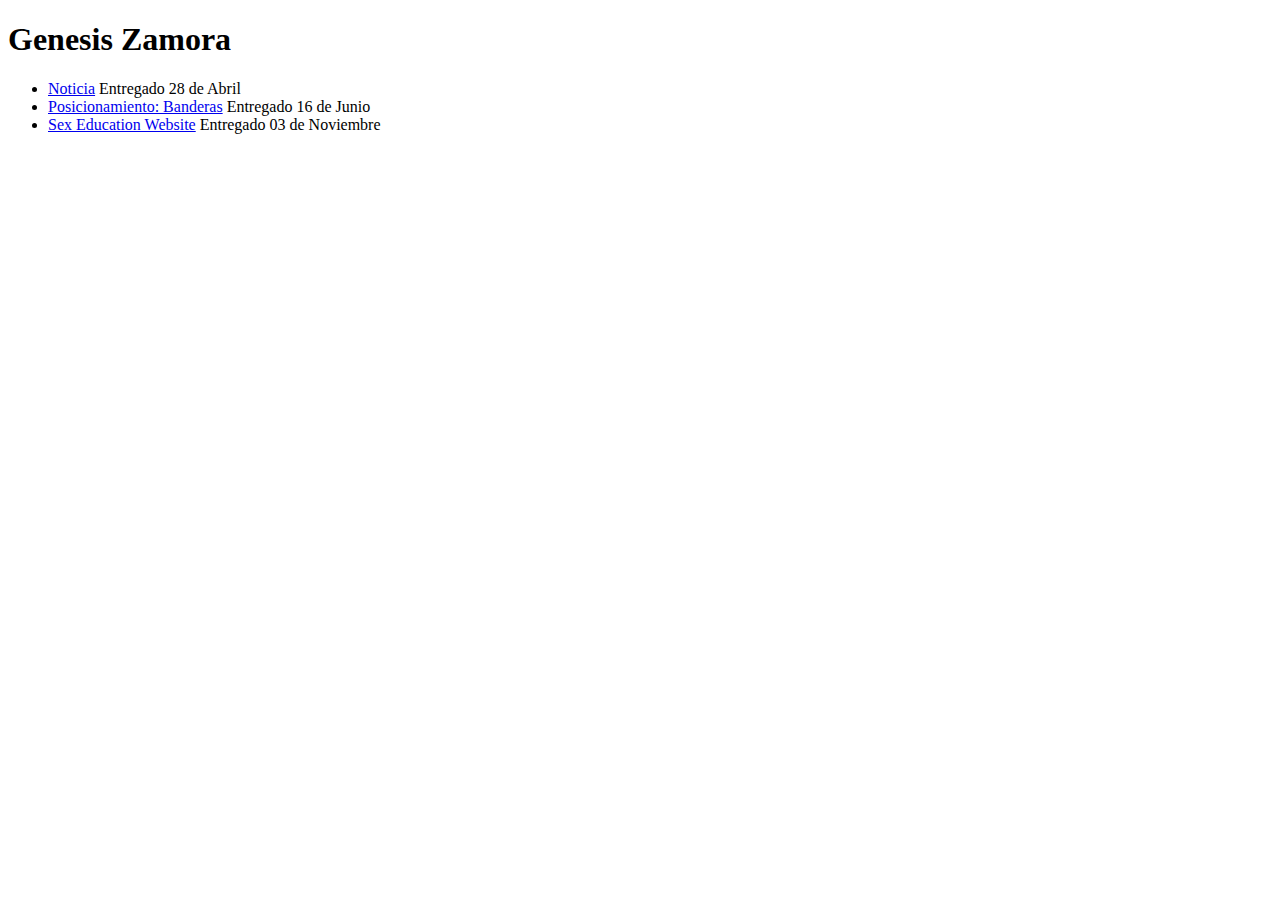
<file: index.html>
<!DOCTYPE html>
<html lang="en">
<head>
    <meta charset="UTF-8">
    <meta http-equiv="X-UA-Compatible" content="IE=edge">
    <meta name="viewport" content="width=device-width, initial-scale=1.0">
    <title>Portafolio: Genesis Zamora</title>
</head>
<body>
    <h1>Genesis Zamora</h1>
    <ul>
        <li><a href="primer_sitio/index.html">Noticia</a> Entregado 28 de Abril</li>
        <li><a href="posicionamiento_banderas/index.html">Posicionamiento: Banderas</a> Entregado 16 de Junio</li>
        <li><a href="web_sexeducation/index.html">Sex Education Website</a> Entregado 03 de Noviembre</li>
    </ul>
</body>
</html>
</file>
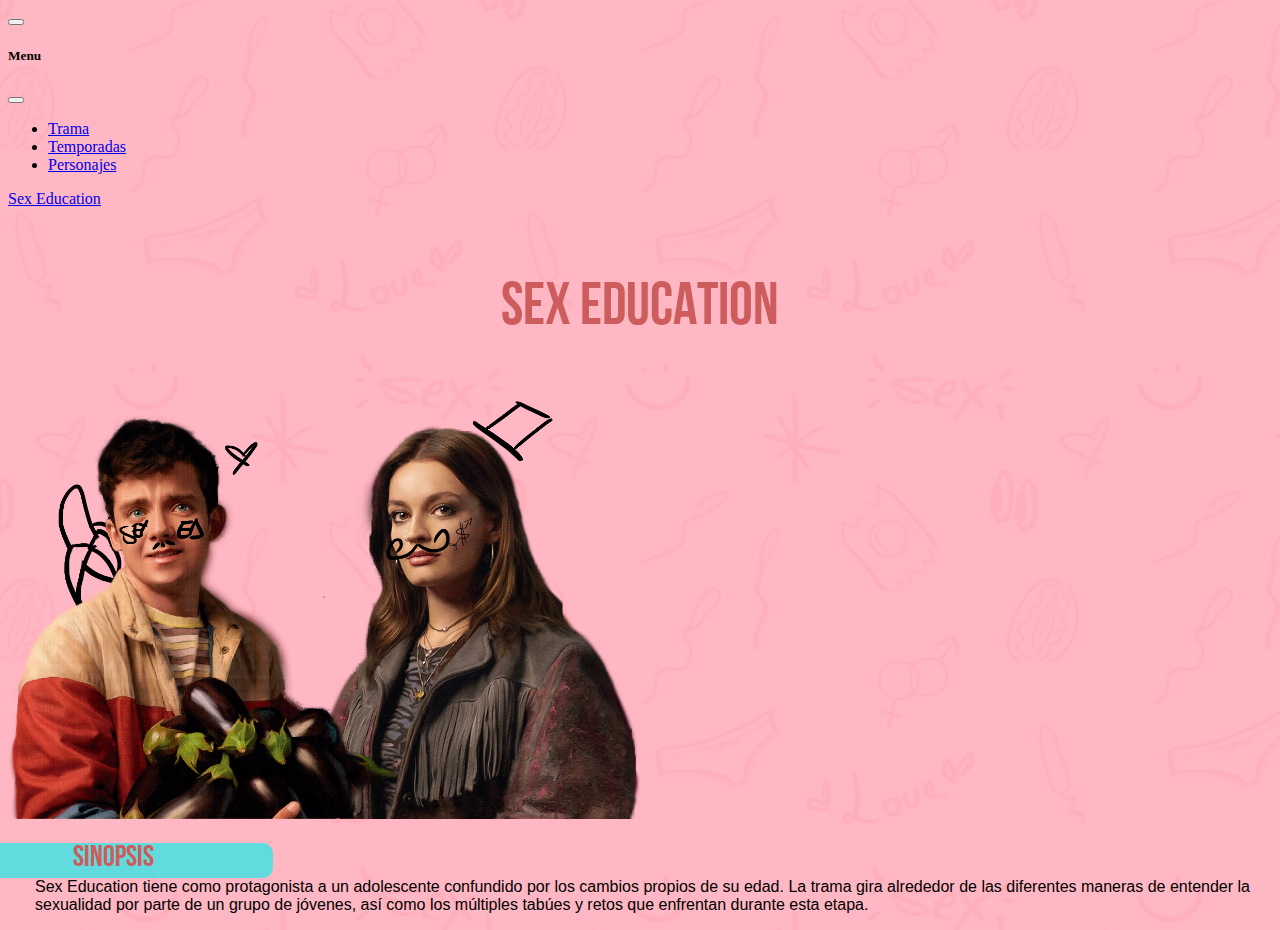
<file: web_sexeducation/index.html>
<!DOCTYPE html>
<html lang="en">

<head>
    <!-- Required meta tags -->
    <meta charset="utf-8">
    <meta name="viewport" content="width=device-width, initial-scale=1">

    <!-- Bootstrap CSS -->

    <link href="https://cdn.jsdelivr.net/npm/bootstrap@5.1.3/dist/css/bootstrap.min.css" rel="stylesheet"
        integrity="sha384-1BmE4kWBq78iYhFldvKuhfTAU6auU8tT94WrHftjDbrCEXSU1oBoqyl2QvZ6jIW3" crossorigin="anonymous">
    <script src="https://cdn.jsdelivr.net/npm/@popperjs/core@2.10.2/dist/umd/popper.min.js"
        integrity="sha384-7+zCNj/IqJ95wo16oMtfsKbZ9ccEh31eOz1HGyDuCQ6wgnyJNSYdrPa03rtR1zdB" crossorigin="anonymous">
    </script>
    <script src="https://cdn.jsdelivr.net/npm/bootstrap@5.1.3/dist/js/bootstrap.min.js"
        integrity="sha384-QJHtvGhmr9XOIpI6YVutG+2QOK9T+ZnN4kzFN1RtK3zEFEIsxhlmWl5/YESvpZ13" crossorigin="anonymous">
    </script>
    <link rel="stylesheet" href="assets/css/estilos.css">
    <title>Home</title>
</head>

<body>
    <nav class="navbar navbar-light bg-light fixed-top">
        <div class="container-fluid">
            <button class="navbar-togler" type="button" data-bs-toggle="offcanvas" data-bs-target="#offcanvasNavbar"
                aria-controls="offcanvasNavbar">
                <span class="navbar-toggler-icon"></span>
            </button>
            <div class="offcanvas offcanvas-start" tabindex="1" id="offcanvasNavbar"
                aria-labelledby="offcanvasNavbarLabel">
                <div class="offcanvas-header">
                    <h5 class="offcanvas-title" id="offcanvasNavbarLabel">Menu</h5>
                    <button type="buton" class="btn-close text-reset" data-bs-dismiss="offcanvas"
                        aria-label="Close"></button>
                </div>
                <div class="offcanvas-body">
                    <ul class="navbar-nav justify-content-start flex-grow-1 pe-3">
                        <li class="nav-item">
                            <a class="nav-link active" aria-current="page" href="trama.html">Trama</a>
                        </li>
                        <li>
                            <a class="nav-link" href="temporadas.html">Temporadas</a>
                        </li>
                        <li>
                            <a class="nav-link" href="personajes.html">Personajes</a>
                        </li>
                    </ul>
                </div>
            </div>
            <a class="navbar-brand" href="index.html">Sex Education</a>
        </div>
    </nav>
    <div class="container-fluid mt-5">

        <div class="col-12 mt-5 mt-md-5">
            <h1>SEX EDUCATION</h1>
        </div>
        <div class="row">
                <div class="col-12 ">
                    <img src="assets/img/galeria_general/portada.png" class="img-fluid"
                        alt="Cast de Sex Education en el baño de la escuela">
                </div>
            </div>
        </div>

        <div class="row">
            <div class="col-12 col-md-12 sinopsis_titulo">
                <h2 class="sinopsis">Sinopsis</h2>
            </div>
            <div class="col-11 col-md-11 sinopsis_contenido p-1 pe-md-3">
                <p>Sex Education tiene como protagonista a un adolescente confundido por los cambios propios de su
                    edad. La trama gira alrededor de las diferentes maneras de entender la sexualidad por parte de un
                    grupo de jóvenes, así como los múltiples tabúes y retos que enfrentan durante esta etapa.
                </p>
            </div>
        </div>
    </div>

</body>

</html>
</file>
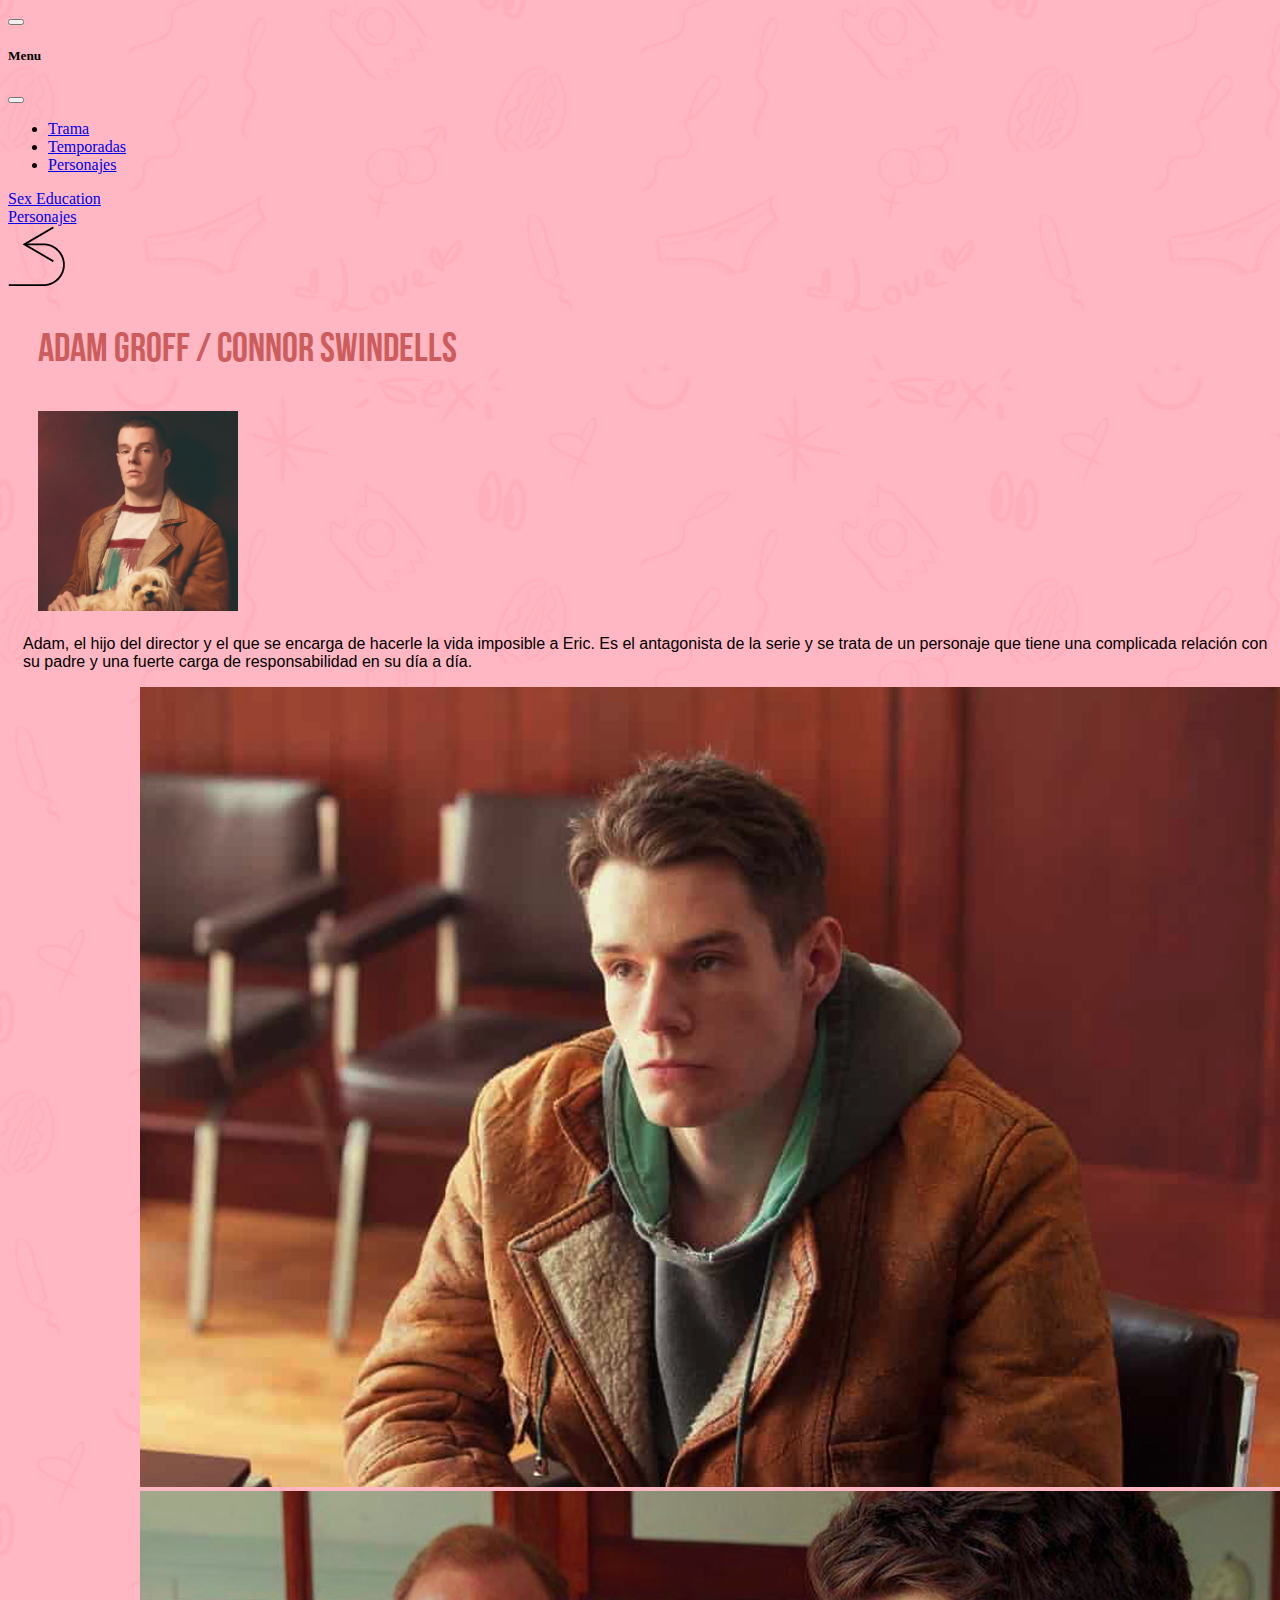
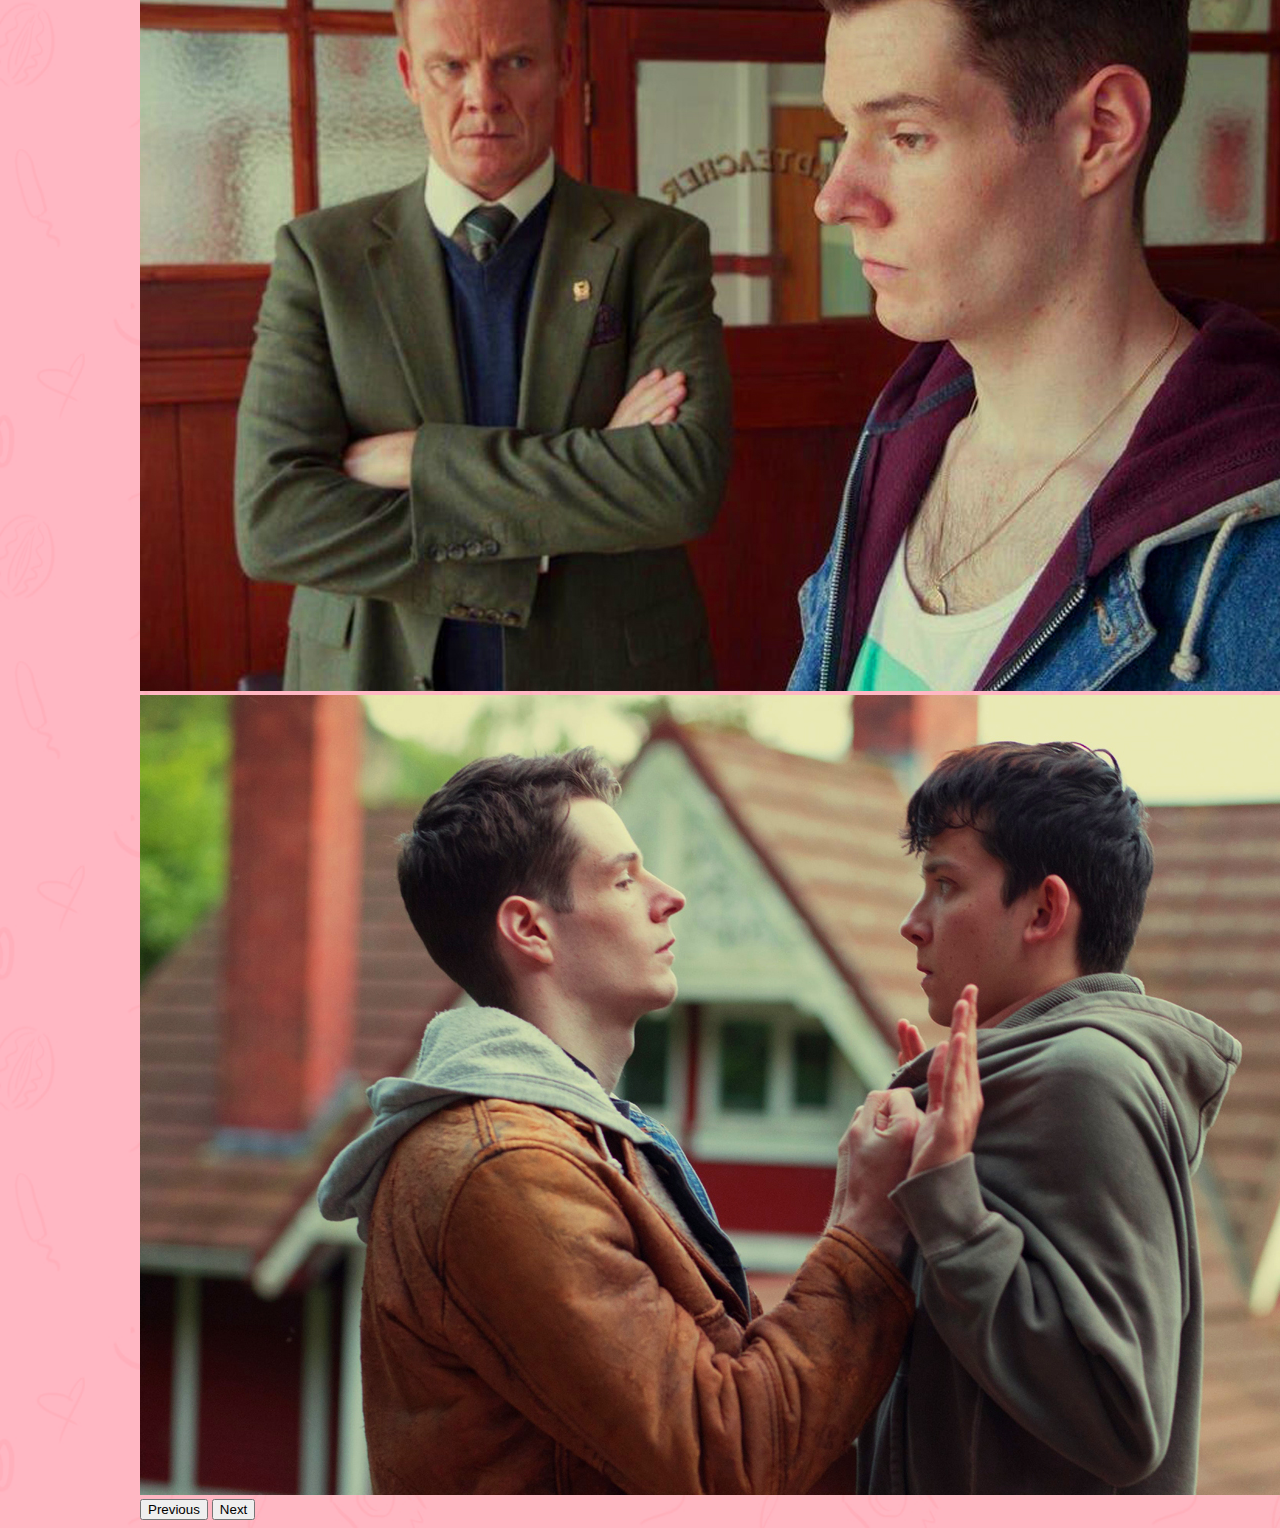
<file: web_sexeducation/ficha_adam.html>
<!DOCTYPE html>
<html lang="en">

<head>
    <!-- Required meta tags -->
    <meta charset="utf-8">
    <meta name="viewport" content="width=device-width, initial-scale=1">

    <!-- Bootstrap CSS -->

    <link href="https://cdn.jsdelivr.net/npm/bootstrap@5.1.3/dist/css/bootstrap.min.css" rel="stylesheet"
        integrity="sha384-1BmE4kWBq78iYhFldvKuhfTAU6auU8tT94WrHftjDbrCEXSU1oBoqyl2QvZ6jIW3" crossorigin="anonymous">
    <script src="https://cdn.jsdelivr.net/npm/@popperjs/core@2.10.2/dist/umd/popper.min.js"
        integrity="sha384-7+zCNj/IqJ95wo16oMtfsKbZ9ccEh31eOz1HGyDuCQ6wgnyJNSYdrPa03rtR1zdB" crossorigin="anonymous">
    </script>
    <script src="https://cdn.jsdelivr.net/npm/bootstrap@5.1.3/dist/js/bootstrap.min.js"
        integrity="sha384-QJHtvGhmr9XOIpI6YVutG+2QOK9T+ZnN4kzFN1RtK3zEFEIsxhlmWl5/YESvpZ13" crossorigin="anonymous">
    </script>
    <link rel="stylesheet" href="assets/css/estilos.css">
    <title>Ficha Adam</title>
</head>

<body>

    <nav class="navbar navbar-light bg-light fixed-top">
        <div class="container-fluid">
            <button class="navbar-togler" type="button" data-bs-toggle="offcanvas" data-bs-target="#offcanvasNavbar"
                aria-controls="offcanvasNavbar">
                <span class="navbar-toggler-icon"></span>
            </button>
            <div class="offcanvas offcanvas-start" tabindex="1" id="offcanvasNavbar"
                aria-labelledby="offcanvasNavbarLabel">
                <div class="offcanvas-header">
                    <h5 class="offcanvas-title" id="offcanvasNavbarLabel">Menu</h5>
                    <button type="buton" class="btn-close text-reset" data-bs-dismiss="offcanvas"
                        aria-label="Close"></button>
                </div>
                <div class="offcanvas-body">
                    <ul class="navbar-nav justify-content-start flex-grow-1 pe-3">
                        <li class="nav-item">
                            <a class="nav-link active" aria-current="page" href="trama.html">Trama</a>
                        </li>
                        <li>
                            <a class="nav-link" href="temporadas.html">Temporadas</a>
                        </li>
                        <li>
                            <a class="nav-link" href="personajes.html">Personajes</a>
                        </li>
                    </ul>
                </div>
            </div>
            <a class="navbar-brand" href="index.html">Sex Education <br> Personajes</a>
        </div>
    </nav>
    <div class="container-fluid mt-5">
        <div class="row">
            <div class="col-12 p-3 pt-md-5 pt-5">
                <a href="personajes.html"><img src="assets/img/back_icono.png" class="icono_volver" alt="Volver a la paguina anterior"></a>
            </div>
            <div class="col-12 col-md-6">
                <div class="col-12 ">
                    <H3>Adam Groff / Connor Swindells</H3>
                </div>
                <div class="row ">
                    <div class="col-12 col-md-4">
                        <img src="assets/img/adam_ficha.jpg" alt="Adam Groff" class="personaje_imagen">
                    </div>
                    <div class="col-12 col-md-5">
                        <p>Adam, el hijo del director y el que se encarga de hacerle la vida imposible a Eric. 
                        Es el antagonista de la serie y se trata de un personaje que tiene una complicada relación 
                        con su padre y una fuerte carga de responsabilidad en su día a día. </p>
                    </div>
                </div>
            </div>
            <div class="col-12 col-md-6 ">
                <div class="row">
                    <div id="carouselExampleControls" class="carousel slide" data-bs-ride="carousel">
                        <div class="carousel-inner">
                            <div class="carousel-item active">
                                <img src="assets/img/slide_a1.jpg" class="d-block w-100"
                                    alt="Otis y su madre">
                            </div>
                            <div class="carousel-item">
                                <img src="assets/img/slide_a2.jpg" class="d-block w-100"
                                    alt="Otis y Maeves">
                            </div>
                            <div class="carousel-item">
                                <img src="assets/img/slide_a3.jpg" class="d-block w-100"
                                    alt="Otis con una chica dando consejos">
                            </div>
                        </div>
                        <button class="carousel-control-prev" type="button" data-bs-target="#carouselExampleControls"
                            data-bs-slide="prev">
                            <span class="carousel-control-prev-icon" aria-hidden="true"></span>
                            <span class="visually-hidden">Previous</span>
                        </button>
                        <button class="carousel-control-next" type="button" data-bs-target="#carouselExampleControls"
                            data-bs-slide="next">
                            <span class="carousel-control-next-icon" aria-hidden="true"></span>
                            <span class="visually-hidden">Next</span>
                        </button>
                    </div>
                </div>
            </div>
        </div>
    </div>
</body>

</html>
</file>
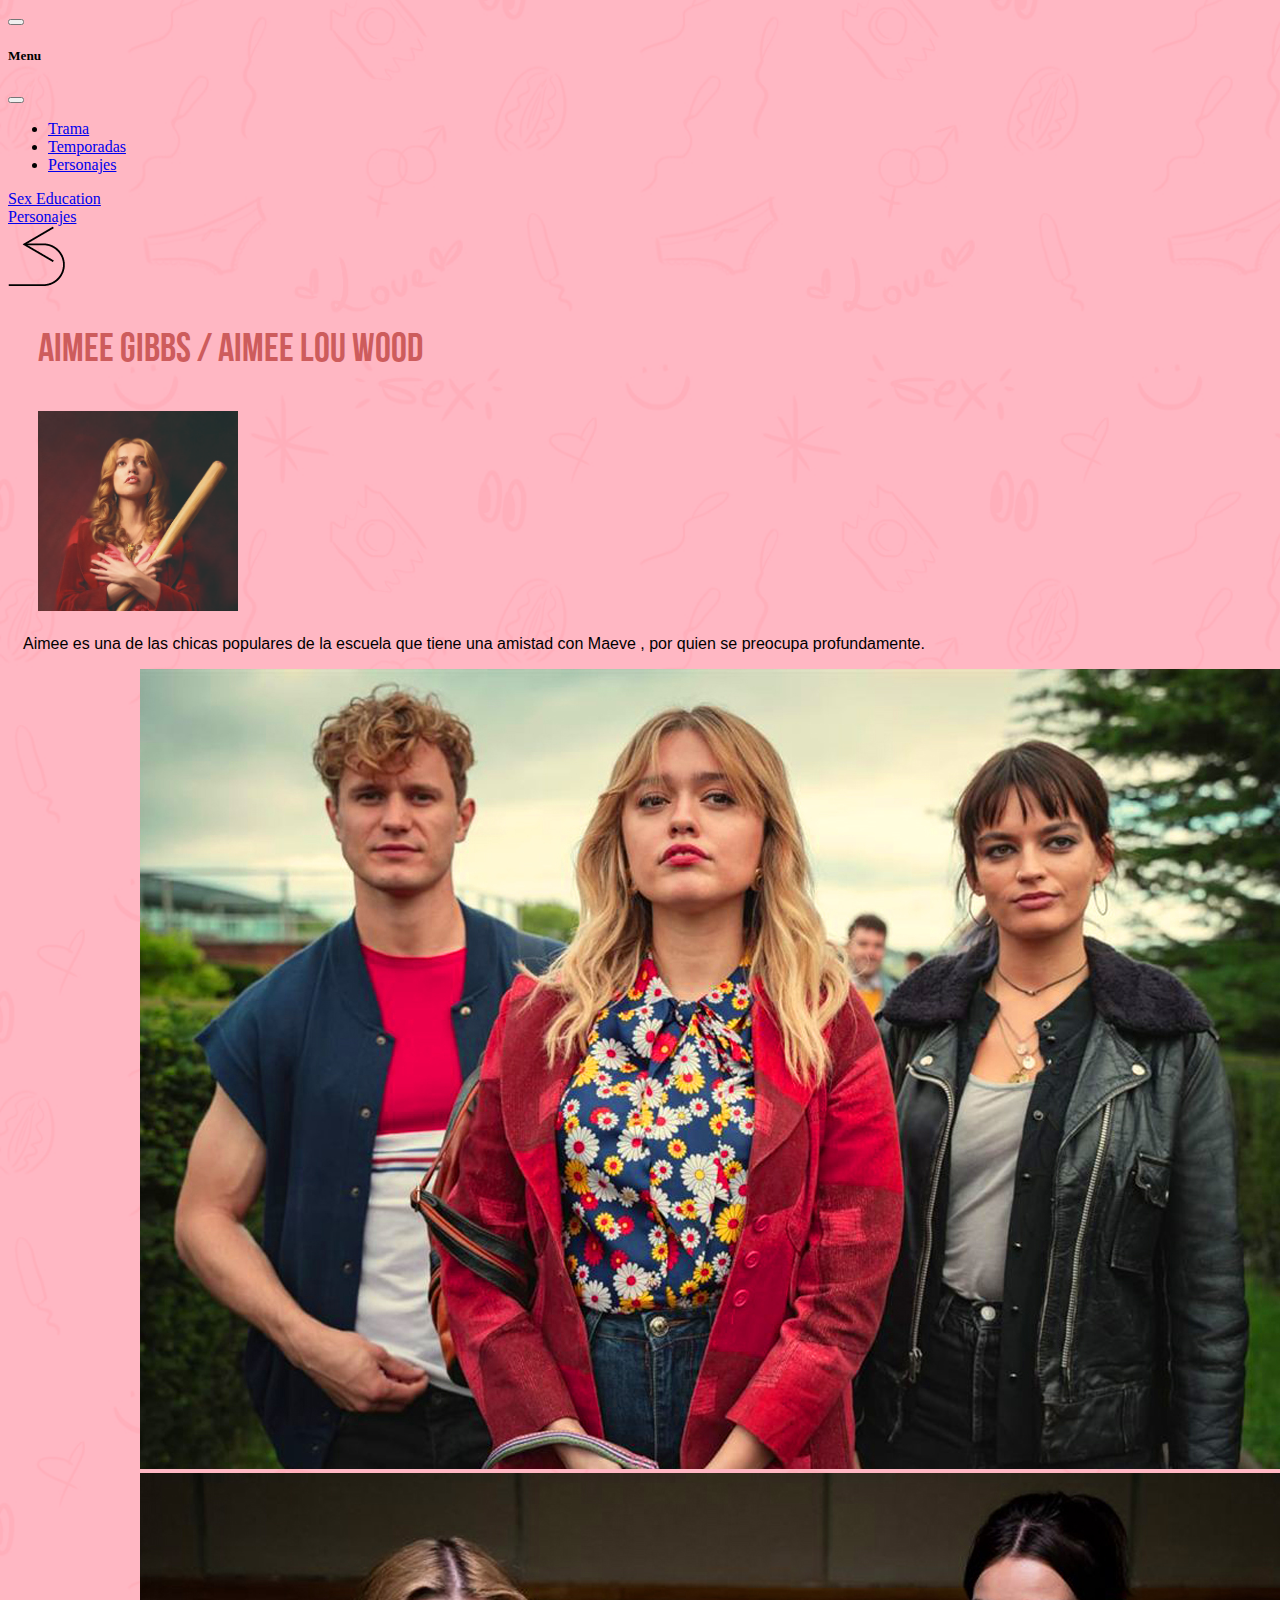
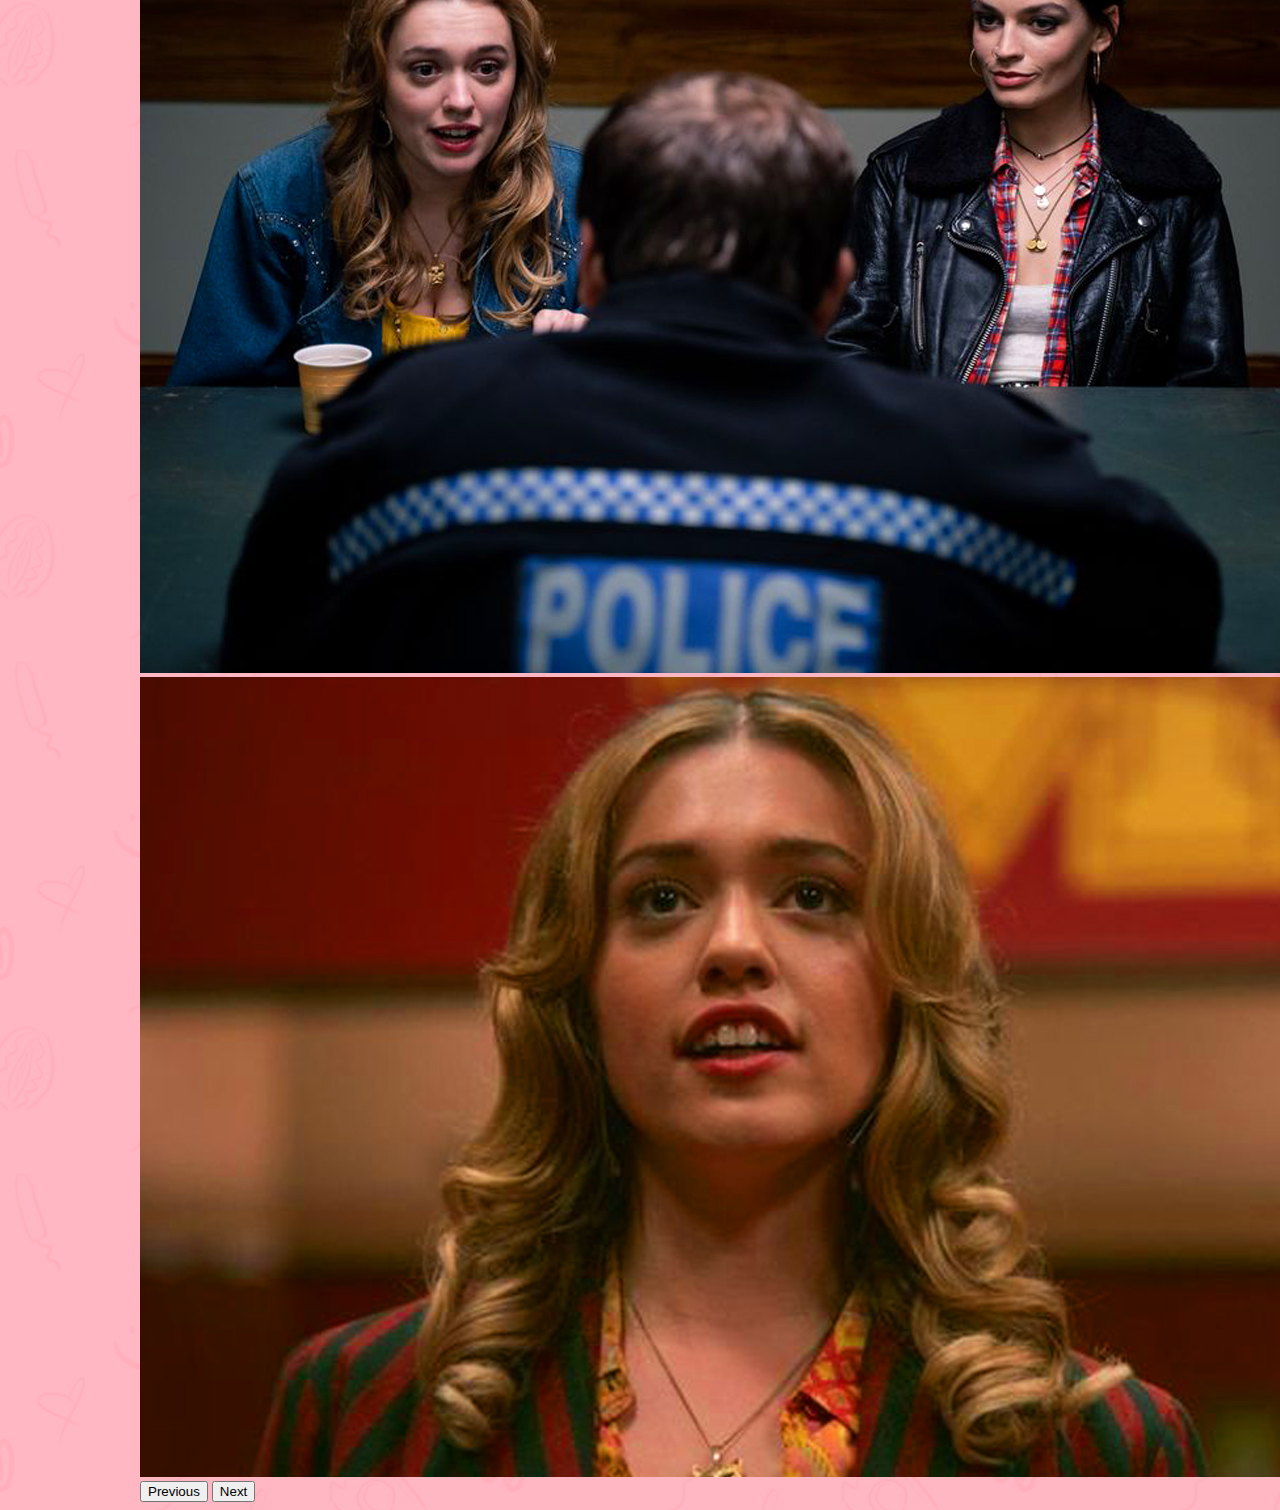
<file: web_sexeducation/ficha_aimee.html>
<!DOCTYPE html>
<html lang="en">

<head>
    <!-- Required meta tags -->
    <meta charset="utf-8">
    <meta name="viewport" content="width=device-width, initial-scale=1">

    <!-- Bootstrap CSS -->

    <link href="https://cdn.jsdelivr.net/npm/bootstrap@5.1.3/dist/css/bootstrap.min.css" rel="stylesheet"
        integrity="sha384-1BmE4kWBq78iYhFldvKuhfTAU6auU8tT94WrHftjDbrCEXSU1oBoqyl2QvZ6jIW3" crossorigin="anonymous">
    <script src="https://cdn.jsdelivr.net/npm/@popperjs/core@2.10.2/dist/umd/popper.min.js"
        integrity="sha384-7+zCNj/IqJ95wo16oMtfsKbZ9ccEh31eOz1HGyDuCQ6wgnyJNSYdrPa03rtR1zdB" crossorigin="anonymous">
    </script>
    <script src="https://cdn.jsdelivr.net/npm/bootstrap@5.1.3/dist/js/bootstrap.min.js"
        integrity="sha384-QJHtvGhmr9XOIpI6YVutG+2QOK9T+ZnN4kzFN1RtK3zEFEIsxhlmWl5/YESvpZ13" crossorigin="anonymous">
    </script>
    <link rel="stylesheet" href="assets/css/estilos.css">
    <title>Ficha Aimee</title>
</head>

<body>

    <nav class="navbar navbar-light bg-light fixed-top">
        <div class="container-fluid">
            <button class="navbar-togler" type="button" data-bs-toggle="offcanvas" data-bs-target="#offcanvasNavbar"
                aria-controls="offcanvasNavbar">
                <span class="navbar-toggler-icon"></span>
            </button>
            <div class="offcanvas offcanvas-start" tabindex="1" id="offcanvasNavbar"
                aria-labelledby="offcanvasNavbarLabel">
                <div class="offcanvas-header">
                    <h5 class="offcanvas-title" id="offcanvasNavbarLabel">Menu</h5>
                    <button type="buton" class="btn-close text-reset" data-bs-dismiss="offcanvas"
                        aria-label="Close"></button>
                </div>
                <div class="offcanvas-body">
                    <ul class="navbar-nav justify-content-start flex-grow-1 pe-3">
                        <li class="nav-item">
                            <a class="nav-link active" aria-current="page" href="trama.html">Trama</a>
                        </li>
                        <li>
                            <a class="nav-link" href="temporadas.html">Temporadas</a>
                        </li>
                        <li>
                            <a class="nav-link" href="personajes.html">Personajes</a>
                        </li>
                    </ul>
                </div>
            </div>
            <a class="navbar-brand" href="index.html">Sex Education <br>Personajes </a>
        </div>
    </nav>
    <div class="container-fluid mt-5">
        <div class="row">
            <div class="col-12 p-3 pt-md-5 pt-5">
                <a href="personajes.html"><img src="assets/img/back_icono.png" class="icono_volver" alt="Volver a la paguina anterior"></a>
            </div>
            <div class="col-12 col-md-6">
                <div class="col-12">
                    <H3>Aimee Gibbs / Aimee Lou Wood</H3>
                </div>
                <div class="row">
                    <div class="col-6 col-md-4">
                        <img src="assets/img/aimee_ficha.jpg" alt="Aimee Gibbs" class="personaje_imagen">
                    </div>
                    <div class="col-6 col-md-7 p-1 pt-md-3">
                        <p>Aimee es una de las chicas populares de la escuela que tiene una amistad con Maeve , por quien se preocupa profundamente.</p>
                    </div>
                </div>
            </div>
                <div class="col-12 col-md-6 ">
                    <div class="row">
                        <div id="carouselExampleControls" class="carousel slide" data-bs-ride="carousel">
                            <div class="carousel-inner">
                                <div class="carousel-item active">
                                    <img src="assets/img/slide_em1.jpg" class="d-block w-100"
                                        alt="Aimee junto a Maeves Y Steave">
                                </div>
                                <div class="carousel-item">
                                    <img src="assets/img/slide_em2.jpg" class="d-block w-100"
                                        alt="Aimee en la estación de policia denunciando un acoso">
                                </div>
                                <div class="carousel-item">
                                    <img src="assets/img/slide_em3.jpg" class="d-block w-100"
                                        alt="Aimee en primer plano">
                                </div>
                            </div>
                            <button class="carousel-control-prev" type="button" data-bs-target="#carouselExampleControls"
                                data-bs-slide="prev">
                                <span class="carousel-control-prev-icon" aria-hidden="true"></span>
                                <span class="visually-hidden">Previous</span>
                            </button>
                            <button class="carousel-control-next" type="button" data-bs-target="#carouselExampleControls"
                                data-bs-slide="next">
                                <span class="carousel-control-next-icon" aria-hidden="true"></span>
                                <span class="visually-hidden">Next</span>
                            </button>
                        </div>
                    </div>
                </div>
            </div>
        </div>
    </div>
</body>

</html>
</file>
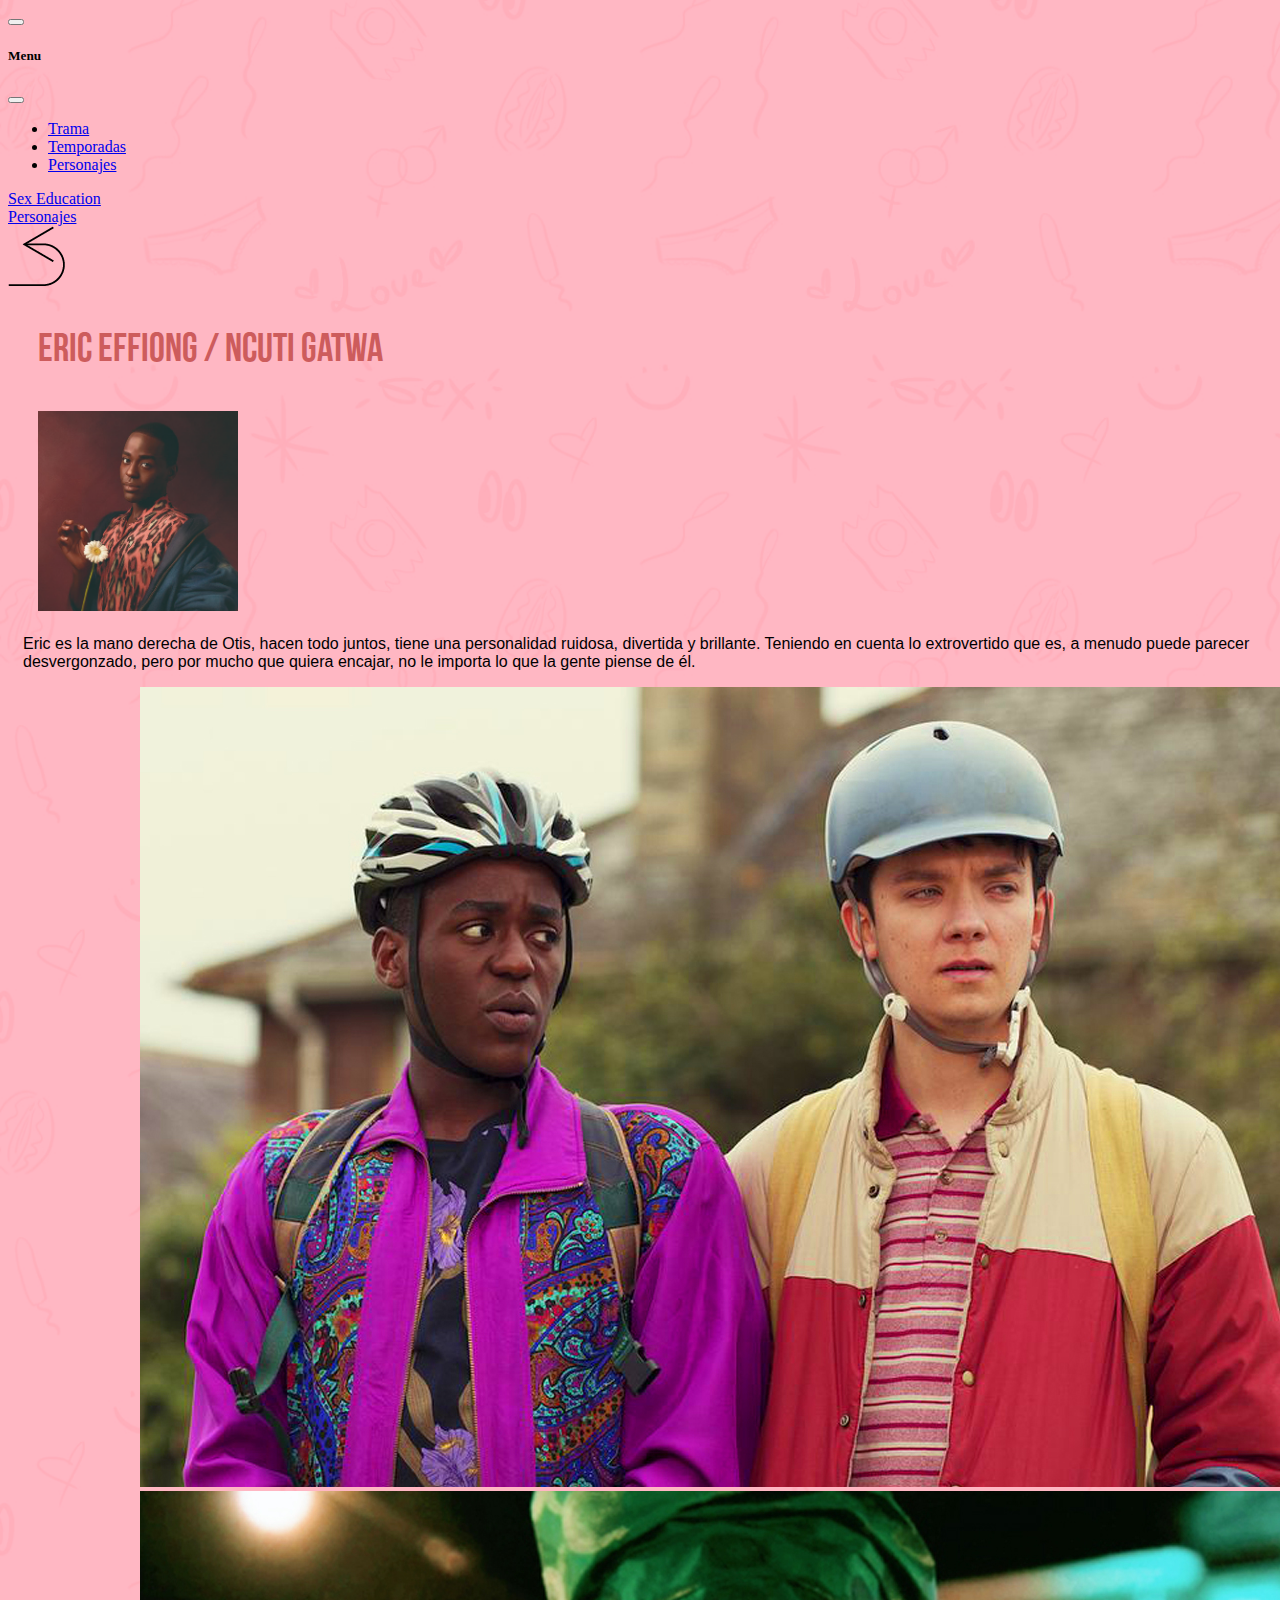
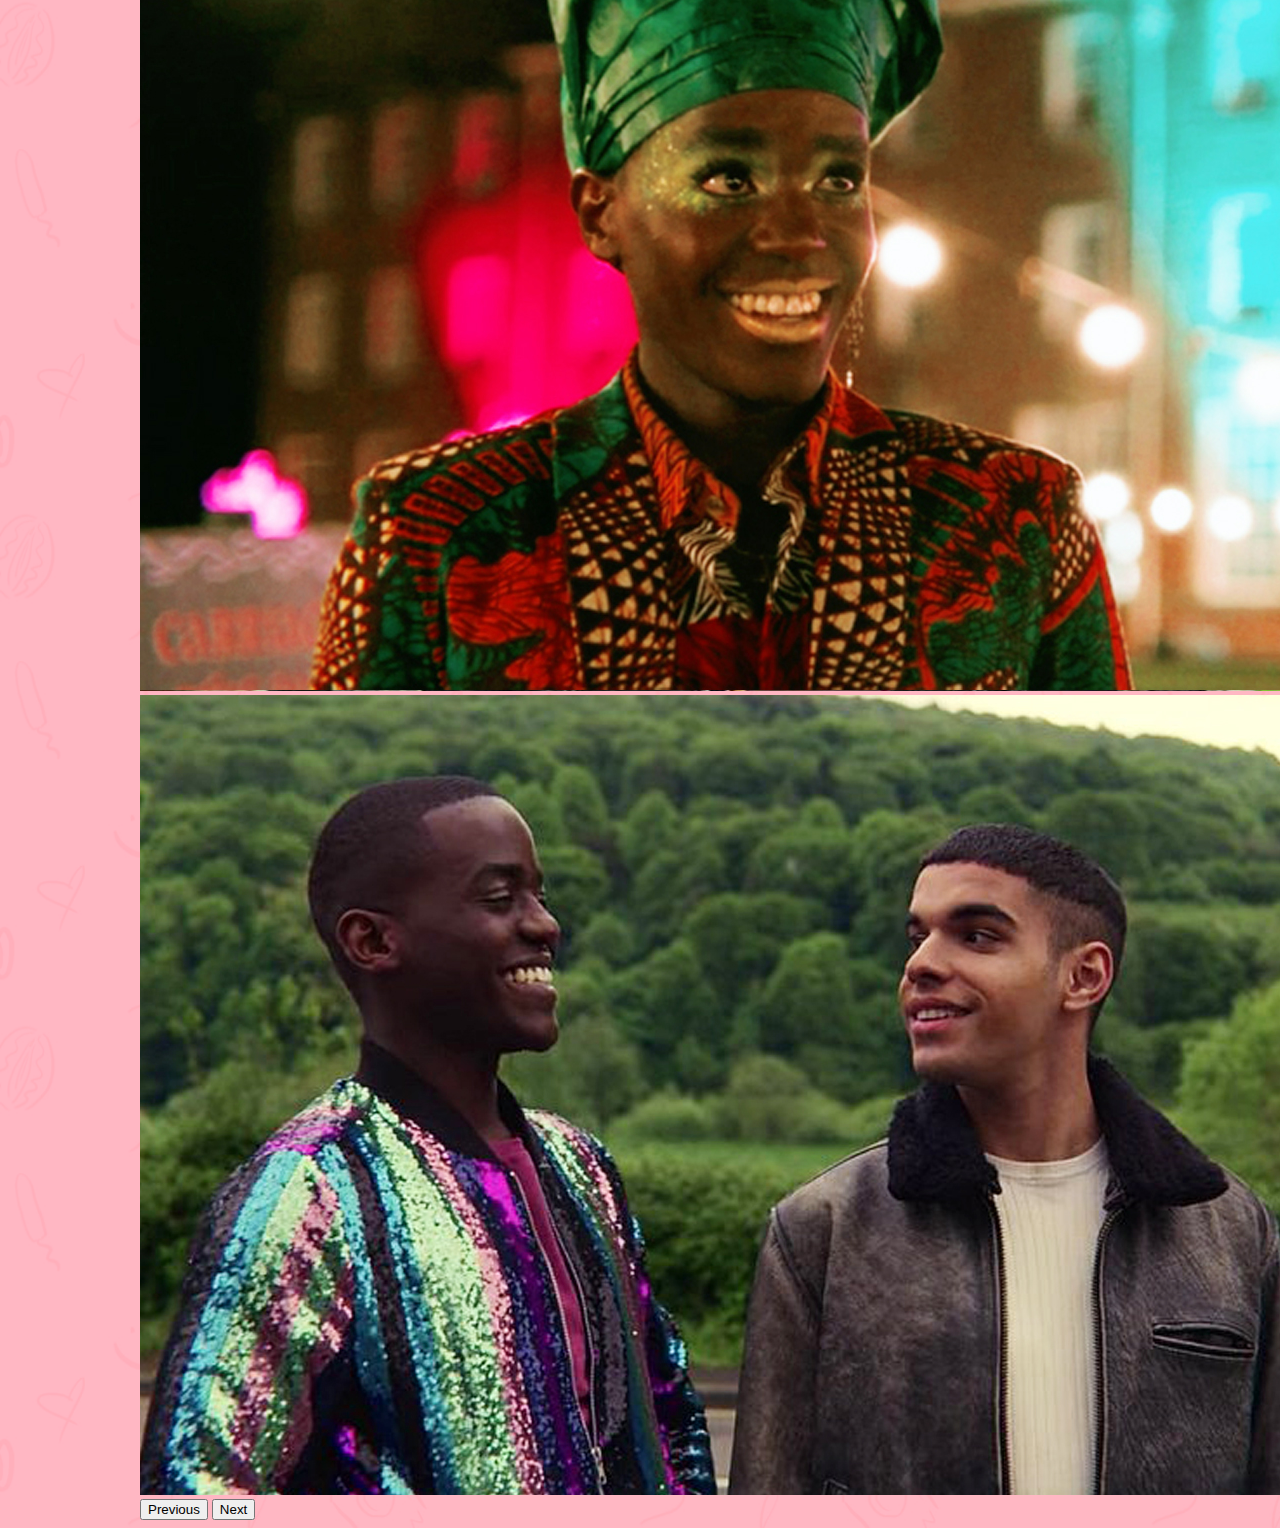
<file: web_sexeducation/ficha_erik.html>
<!DOCTYPE html>
<html lang="en">

<head>
    <!-- Required meta tags -->
    <meta charset="utf-8">
    <meta name="viewport" content="width=device-width, initial-scale=1">

    <!-- Bootstrap CSS -->

    <link href="https://cdn.jsdelivr.net/npm/bootstrap@5.1.3/dist/css/bootstrap.min.css" rel="stylesheet"
        integrity="sha384-1BmE4kWBq78iYhFldvKuhfTAU6auU8tT94WrHftjDbrCEXSU1oBoqyl2QvZ6jIW3" crossorigin="anonymous">
    <script src="https://cdn.jsdelivr.net/npm/@popperjs/core@2.10.2/dist/umd/popper.min.js"
        integrity="sha384-7+zCNj/IqJ95wo16oMtfsKbZ9ccEh31eOz1HGyDuCQ6wgnyJNSYdrPa03rtR1zdB" crossorigin="anonymous">
    </script>
    <script src="https://cdn.jsdelivr.net/npm/bootstrap@5.1.3/dist/js/bootstrap.min.js"
        integrity="sha384-QJHtvGhmr9XOIpI6YVutG+2QOK9T+ZnN4kzFN1RtK3zEFEIsxhlmWl5/YESvpZ13" crossorigin="anonymous">
    </script>
    <link rel="stylesheet" href="assets/css/estilos.css">
    <title>Ficha Erik</title>
</head>

<body>

    <nav class="navbar navbar-light bg-light fixed-top">
        <div class="container-fluid">
            <button class="navbar-togler" type="button" data-bs-toggle="offcanvas" data-bs-target="#offcanvasNavbar"
                aria-controls="offcanvasNavbar">
                <span class="navbar-toggler-icon"></span>
            </button>
            <div class="offcanvas offcanvas-start" tabindex="1" id="offcanvasNavbar"
                aria-labelledby="offcanvasNavbarLabel">
                <div class="offcanvas-header">
                    <h5 class="offcanvas-title" id="offcanvasNavbarLabel">Menu</h5>
                    <button type="buton" class="btn-close text-reset" data-bs-dismiss="offcanvas"
                        aria-label="Close"></button>
                </div>
                <div class="offcanvas-body">
                    <ul class="navbar-nav justify-content-start flex-grow-1 pe-3">
                        <li class="nav-item">
                            <a class="nav-link active" aria-current="page" href="trama.html">Trama</a>
                        </li>
                        <li>
                            <a class="nav-link" href="temporadas.html">Temporadas</a>
                        </li>
                        <li>
                            <a class="nav-link" href="personajes.html">Personajes</a>
                        </li>
                    </ul>
                </div>
            </div>
            <a class="navbar-brand" href="index.html">Sex Education <br> Personajes </a>
        </div>
    </nav>
    <div class="container-fluid mt-5">
        <div class="row">
            <div class="col-12 p-3 pt-md-5 pt-5">
                <a href="personajes.html"><img src="assets/img/back_icono.png" class="icono_volver" alt="Volver a la paguina anterior"></a>
            </div>
            <div class="col-12 col-md-6">
                <div class="col-12">
                    <H3>Eric Effiong / Ncuti Gatwa</H3>
                </div>
                <div class="row">
                    <div class="col-6 col-md-4">
                        <img src="assets/img/erik_ficha.jpg" alt="Eric Effiong" class="personaje_imagen">
                    </div>
                    <div class="col-6 col-md-7 p-1 pt-md-3">
                        <p>Eric es la mano derecha de Otis, hacen todo juntos, tiene  una personalidad ruidosa, 
                        divertida y brillante. Teniendo en cuenta lo extrovertido que es, a menudo puede parecer 
                        desvergonzado, pero por mucho que quiera encajar, no le importa lo que la gente piense de él.</p>
                    </div>
                </div>
            </div>
                <div class="col-12 col-md-6 ">
                    <div class="row">
                        <div id="carouselExampleControls" class="carousel slide" data-bs-ride="carousel">
                            <div class="carousel-inner">
                                <div class="carousel-item active">
                                    <img src="assets/img/slide_e1.jpg" class="d-block w-100"
                                        alt="Erik y Otis">
                                </div>
                                <div class="carousel-item">
                                    <img src="assets/img/slide_e2.jpg" class="d-block w-100"
                                        alt="Erik vestido para una fiesta">
                                </div>
                                <div class="carousel-item">
                                    <img src="assets/img/slide_e3.jpg" class="d-block w-100"
                                        alt="Erik con Rahim sonriendo">
                                </div>
                            </div>
                            <button class="carousel-control-prev" type="button" data-bs-target="#carouselExampleControls"
                                data-bs-slide="prev">
                                <span class="carousel-control-prev-icon" aria-hidden="true"></span>
                                <span class="visually-hidden">Previous</span>
                            </button>
                            <button class="carousel-control-next" type="button" data-bs-target="#carouselExampleControls"
                                data-bs-slide="next">
                                <span class="carousel-control-next-icon" aria-hidden="true"></span>
                                <span class="visually-hidden">Next</span>
                            </button>
                        </div>
                    </div>
                </div>
            </div>
        </div>
    </div>
</body>

</html>
</file>
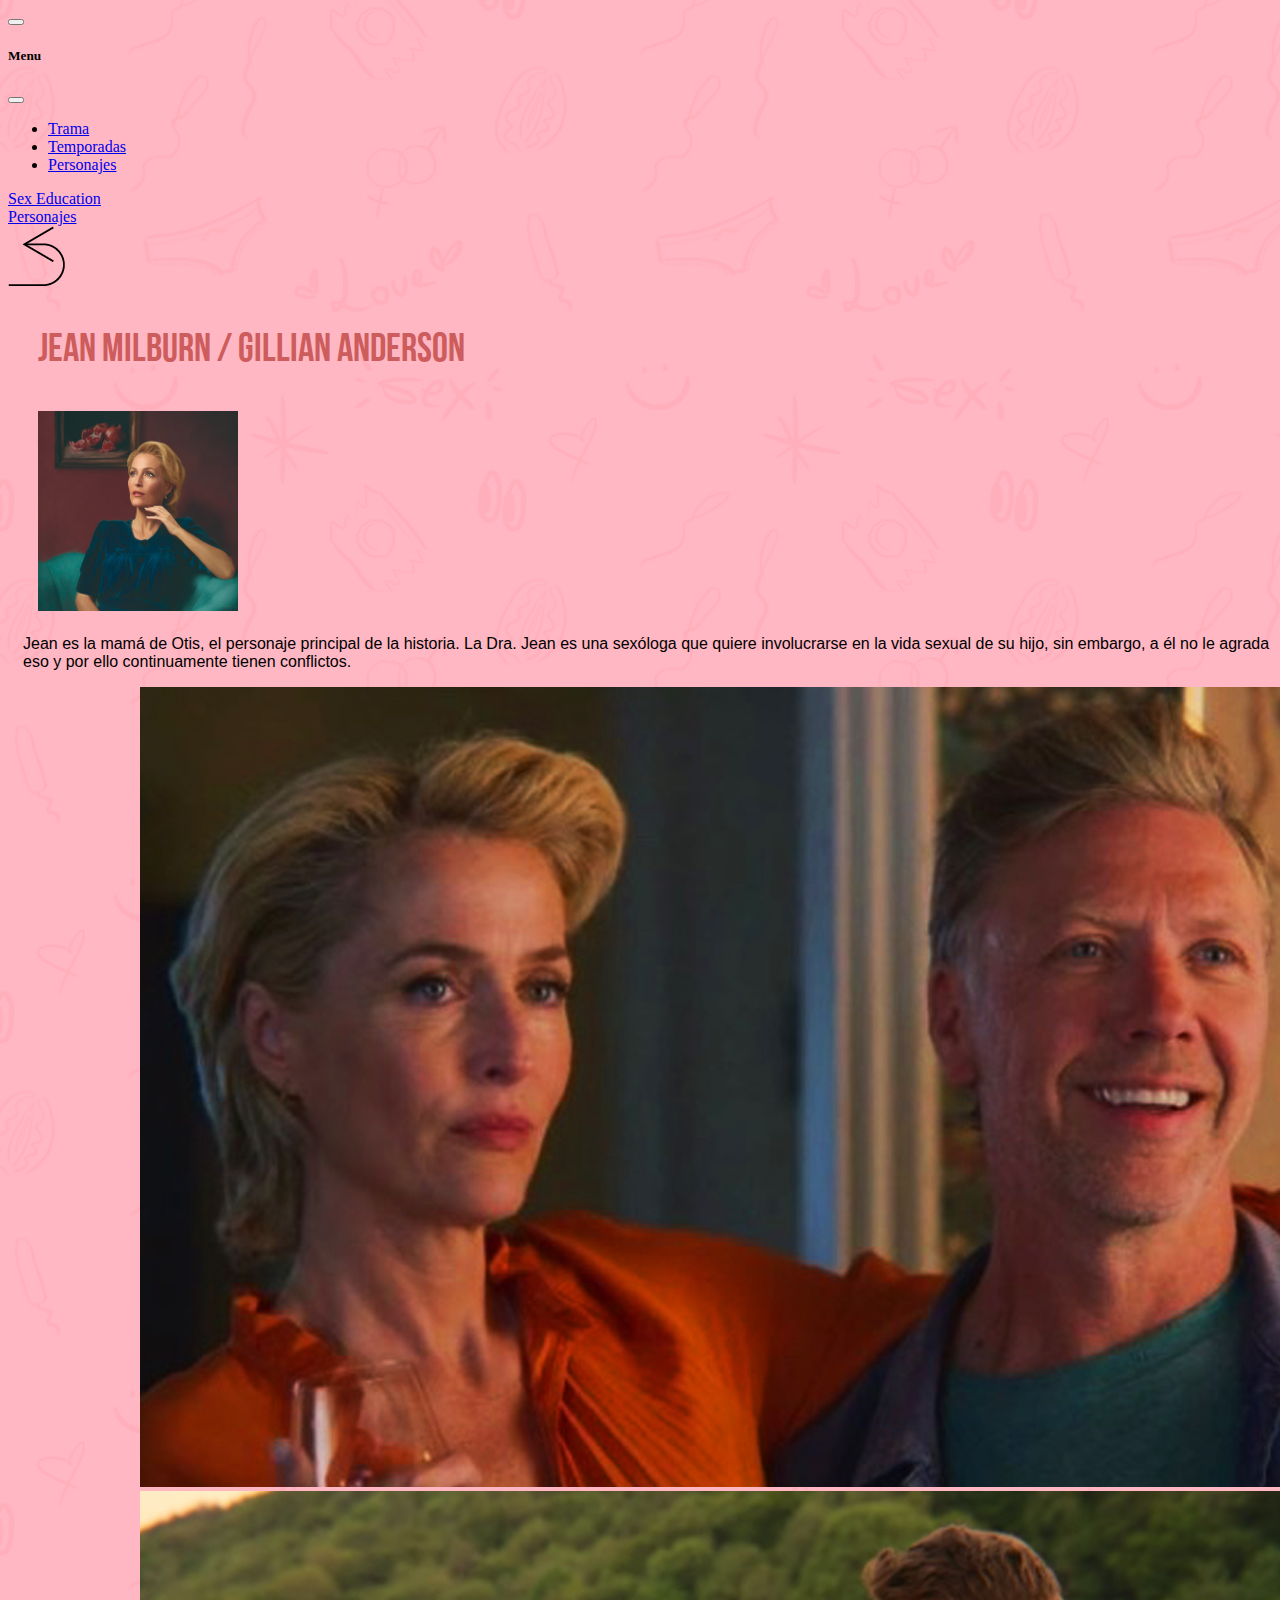
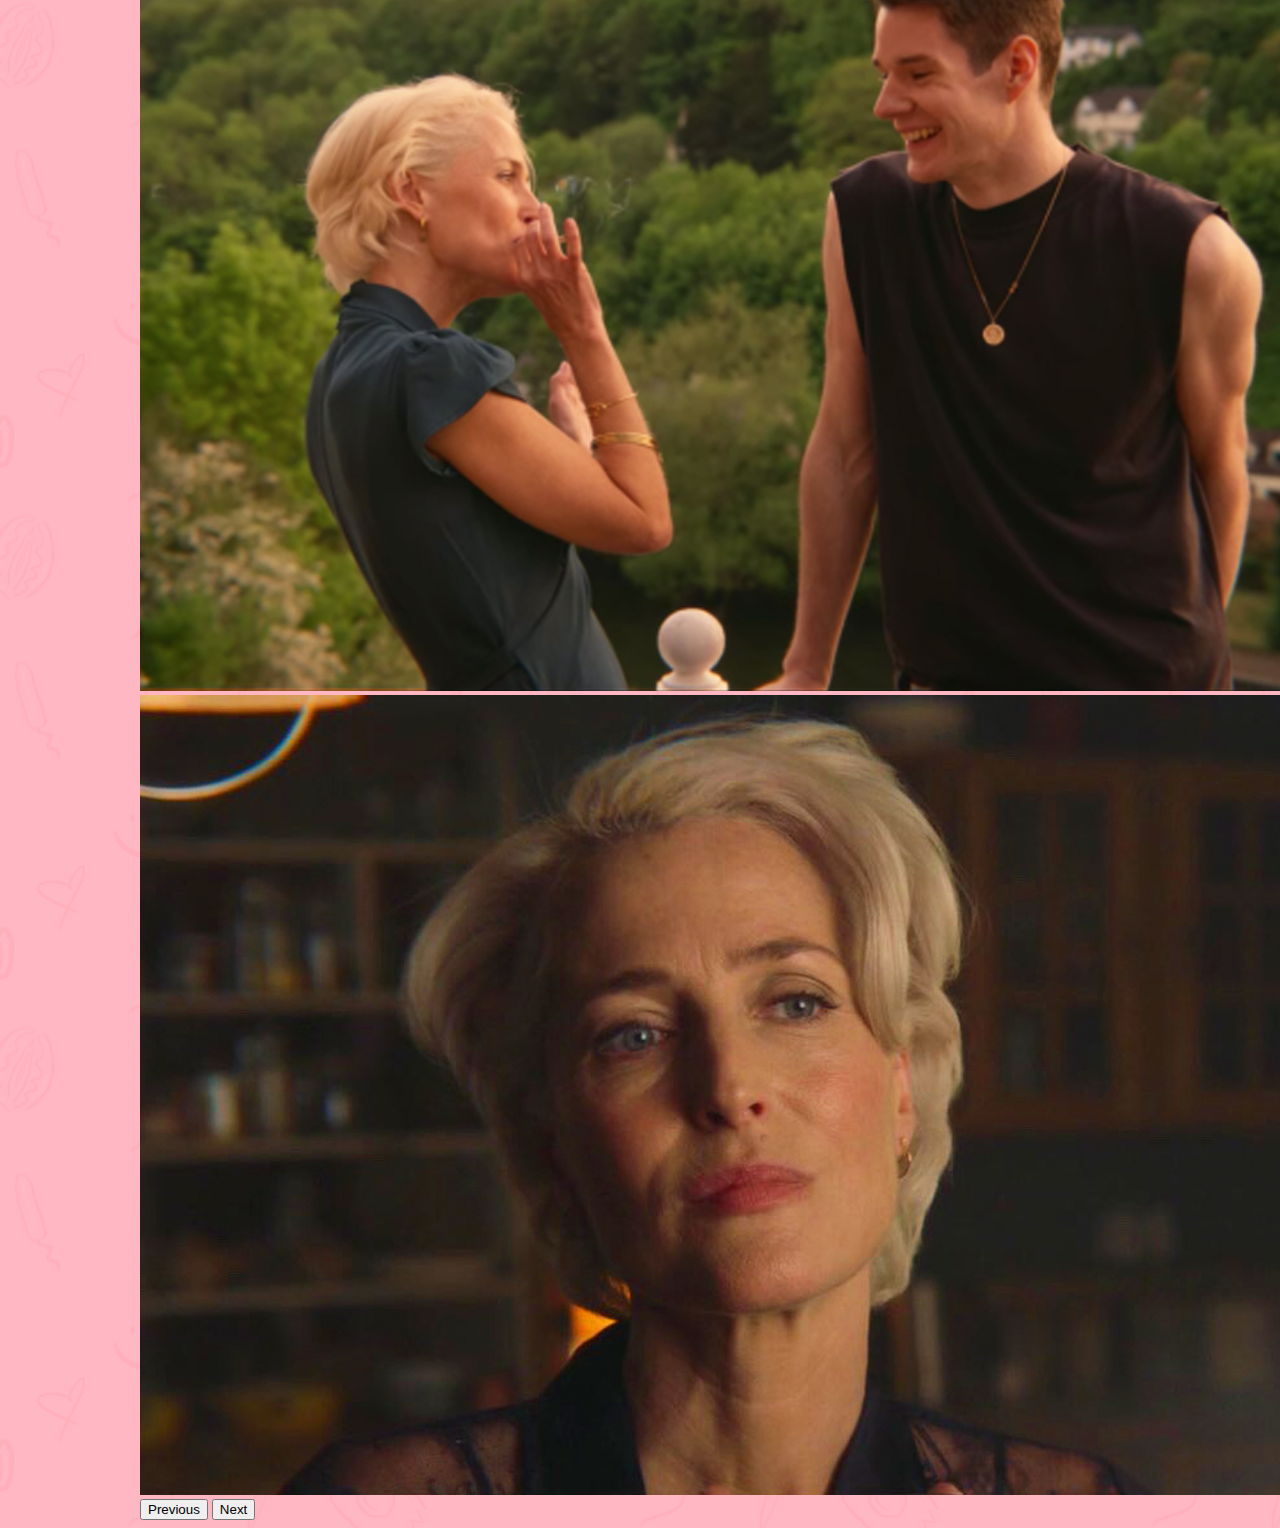
<file: web_sexeducation/ficha_jean.html>
<!DOCTYPE html>
<html lang="en">

<head>
    <!-- Required meta tags -->
    <meta charset="utf-8">
    <meta name="viewport" content="width=device-width, initial-scale=1">

    <!-- Bootstrap CSS -->

    <link href="https://cdn.jsdelivr.net/npm/bootstrap@5.1.3/dist/css/bootstrap.min.css" rel="stylesheet"
        integrity="sha384-1BmE4kWBq78iYhFldvKuhfTAU6auU8tT94WrHftjDbrCEXSU1oBoqyl2QvZ6jIW3" crossorigin="anonymous">
    <script src="https://cdn.jsdelivr.net/npm/@popperjs/core@2.10.2/dist/umd/popper.min.js"
        integrity="sha384-7+zCNj/IqJ95wo16oMtfsKbZ9ccEh31eOz1HGyDuCQ6wgnyJNSYdrPa03rtR1zdB" crossorigin="anonymous">
    </script>
    <script src="https://cdn.jsdelivr.net/npm/bootstrap@5.1.3/dist/js/bootstrap.min.js"
        integrity="sha384-QJHtvGhmr9XOIpI6YVutG+2QOK9T+ZnN4kzFN1RtK3zEFEIsxhlmWl5/YESvpZ13" crossorigin="anonymous">
    </script>
    <link rel="stylesheet" href="assets/css/estilos.css">
    <title>Ficha Jean</title>
</head>

<body>

    <nav class="navbar navbar-light bg-light fixed-top">
        <div class="container-fluid">
            <button class="navbar-togler" type="button" data-bs-toggle="offcanvas" data-bs-target="#offcanvasNavbar"
                aria-controls="offcanvasNavbar">
                <span class="navbar-toggler-icon"></span>
            </button>
            <div class="offcanvas offcanvas-start" tabindex="1" id="offcanvasNavbar"
                aria-labelledby="offcanvasNavbarLabel">
                <div class="offcanvas-header">
                    <h5 class="offcanvas-title" id="offcanvasNavbarLabel">Menu</h5>
                    <button type="buton" class="btn-close text-reset" data-bs-dismiss="offcanvas"
                        aria-label="Close"></button>
                </div>
                <div class="offcanvas-body">
                    <ul class="navbar-nav justify-content-start flex-grow-1 pe-3">
                        <li class="nav-item">
                            <a class="nav-link active" aria-current="page" href="trama.html">Trama</a>
                        </li>
                        <li>
                            <a class="nav-link" href="temporadas.html">Temporadas</a>
                        </li>
                        <li>
                            <a class="nav-link" href="personajes.html">Personajes</a>
                        </li>
                    </ul>
                </div>
            </div>
            <a class="navbar-brand" href="index.html">Sex Education <br> Personajes</a>
        </div>
    </nav>
    <div class="container-fluid mt-5">
        <div class="row">
            <div class="col-12 p-3 pt-md-5 pt-5">
                <a href="personajes.html"><img src="assets/img/back_icono.png" class="icono_volver" alt="Volver a la paguina anterior"></a>
            </div>
            <div class="col-12 col-md-6">
                <div class="col-12 ">
                    <H3>Jean Milburn / Gillian Anderson</H3>
                </div>
                <div class="row">
                    <div class="col-12 col-md-4">
                        <img src="assets/img/jean_ficha.jpg" alt="Jean Milburn" class="personaje_imagen">
                    </div>
                    <div class="col-12 col-md-5">
                        <p>Jean es la mamá de Otis, el personaje principal de la historia. La Dra. Jean es una 
                            sexóloga que quiere involucrarse en la vida sexual de su hijo, sin embargo, a él no le 
                            agrada eso y por ello continuamente tienen conflictos.</p>
                    </div>
                </div>
            </div>
            <div class="col-12 col-md-6 ">
                <div class="row">
                    <div id="carouselExampleControls" class="carousel slide" data-bs-ride="carousel">
                        <div class="carousel-inner">
                            <div class="carousel-item active">
                                <img src="assets/img/slide_j1.jpg" class="d-block w-100"
                                    alt="Otis y su madre">
                            </div>
                            <div class="carousel-item">
                                <img src="assets/img/slide_j2.jpg" class="d-block w-100"
                                    alt="Otis y Maeves">
                            </div>
                            <div class="carousel-item">
                                <img src="assets/img/slide_j3.jpg" class="d-block w-100"
                                    alt="Otis con una chica dando consejos">
                            </div>
                        </div>
                        <button class="carousel-control-prev" type="button" data-bs-target="#carouselExampleControls"
                            data-bs-slide="prev">
                            <span class="carousel-control-prev-icon" aria-hidden="true"></span>
                            <span class="visually-hidden">Previous</span>
                        </button>
                        <button class="carousel-control-next" type="button" data-bs-target="#carouselExampleControls"
                            data-bs-slide="next">
                            <span class="carousel-control-next-icon" aria-hidden="true"></span>
                            <span class="visually-hidden">Next</span>
                        </button>
                    </div>
                </div>
            </div>
        </div>
    </div>
</body>

</html>
</file>
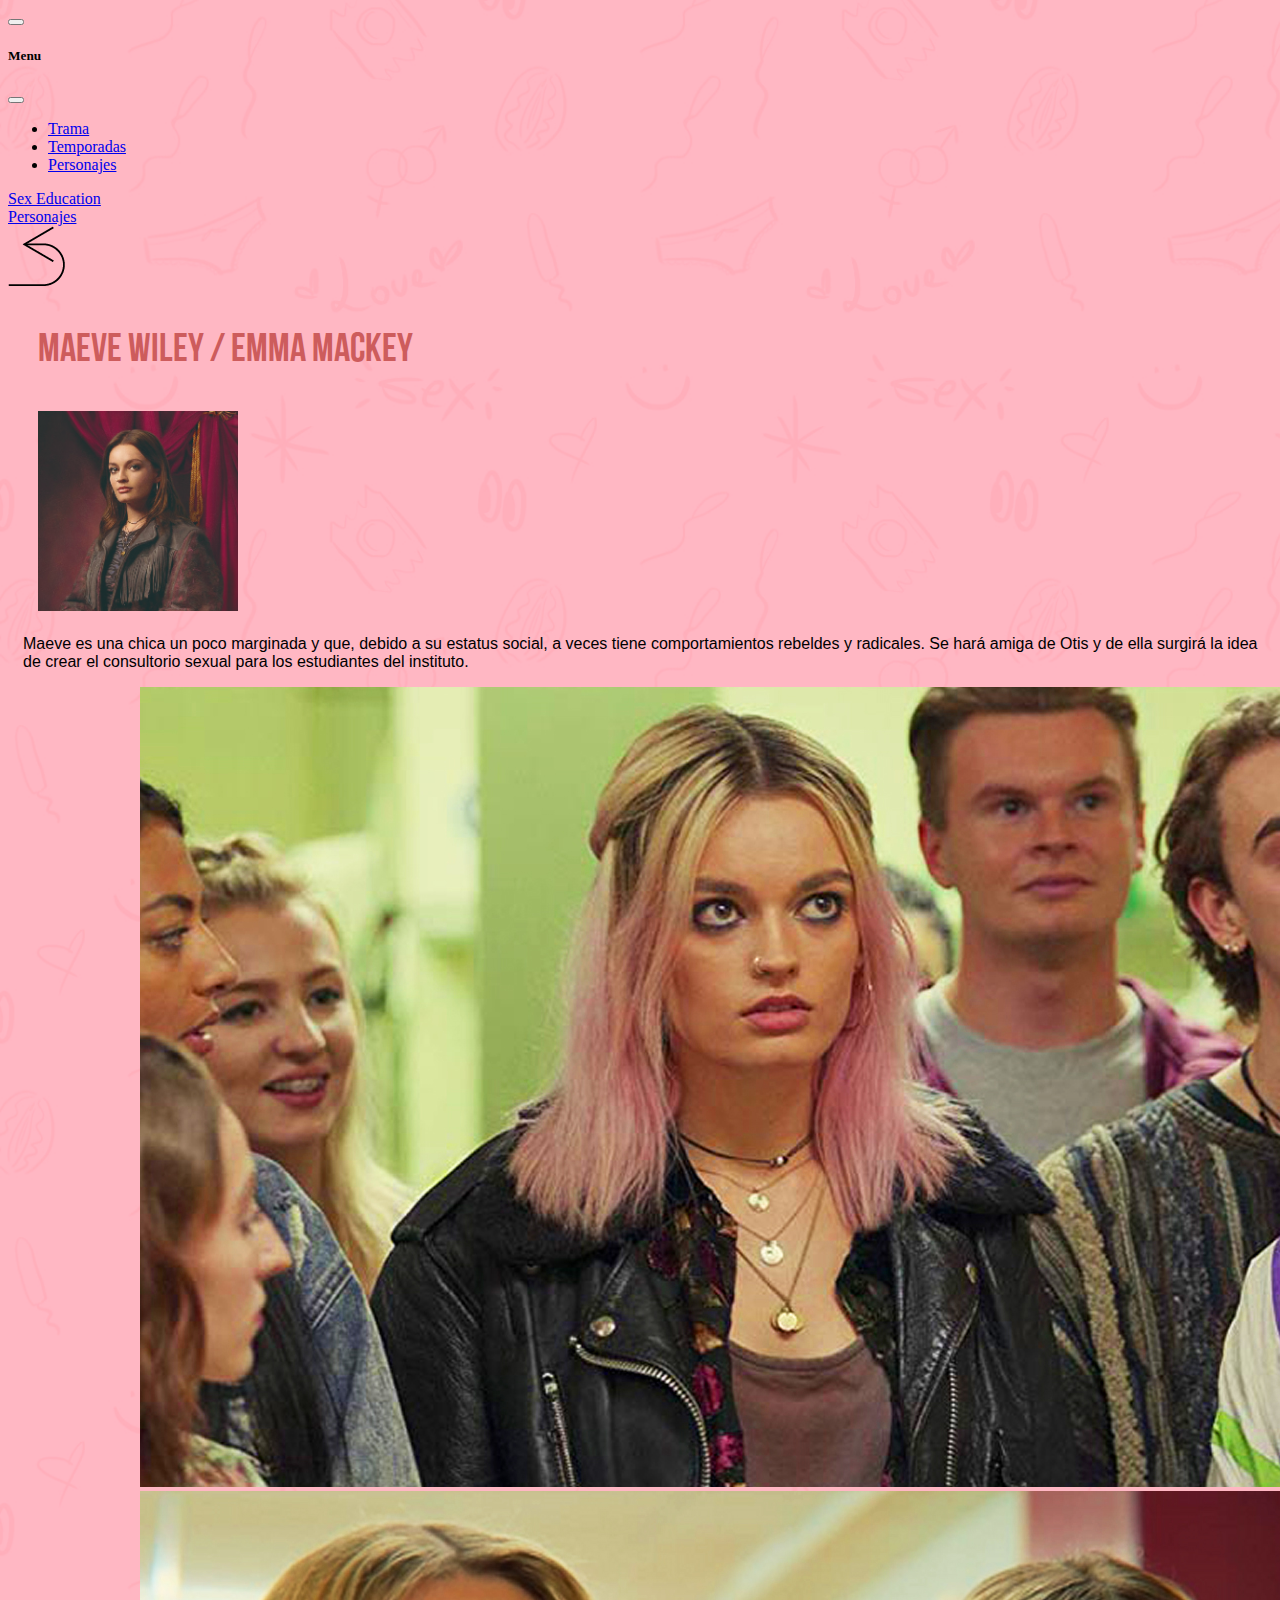
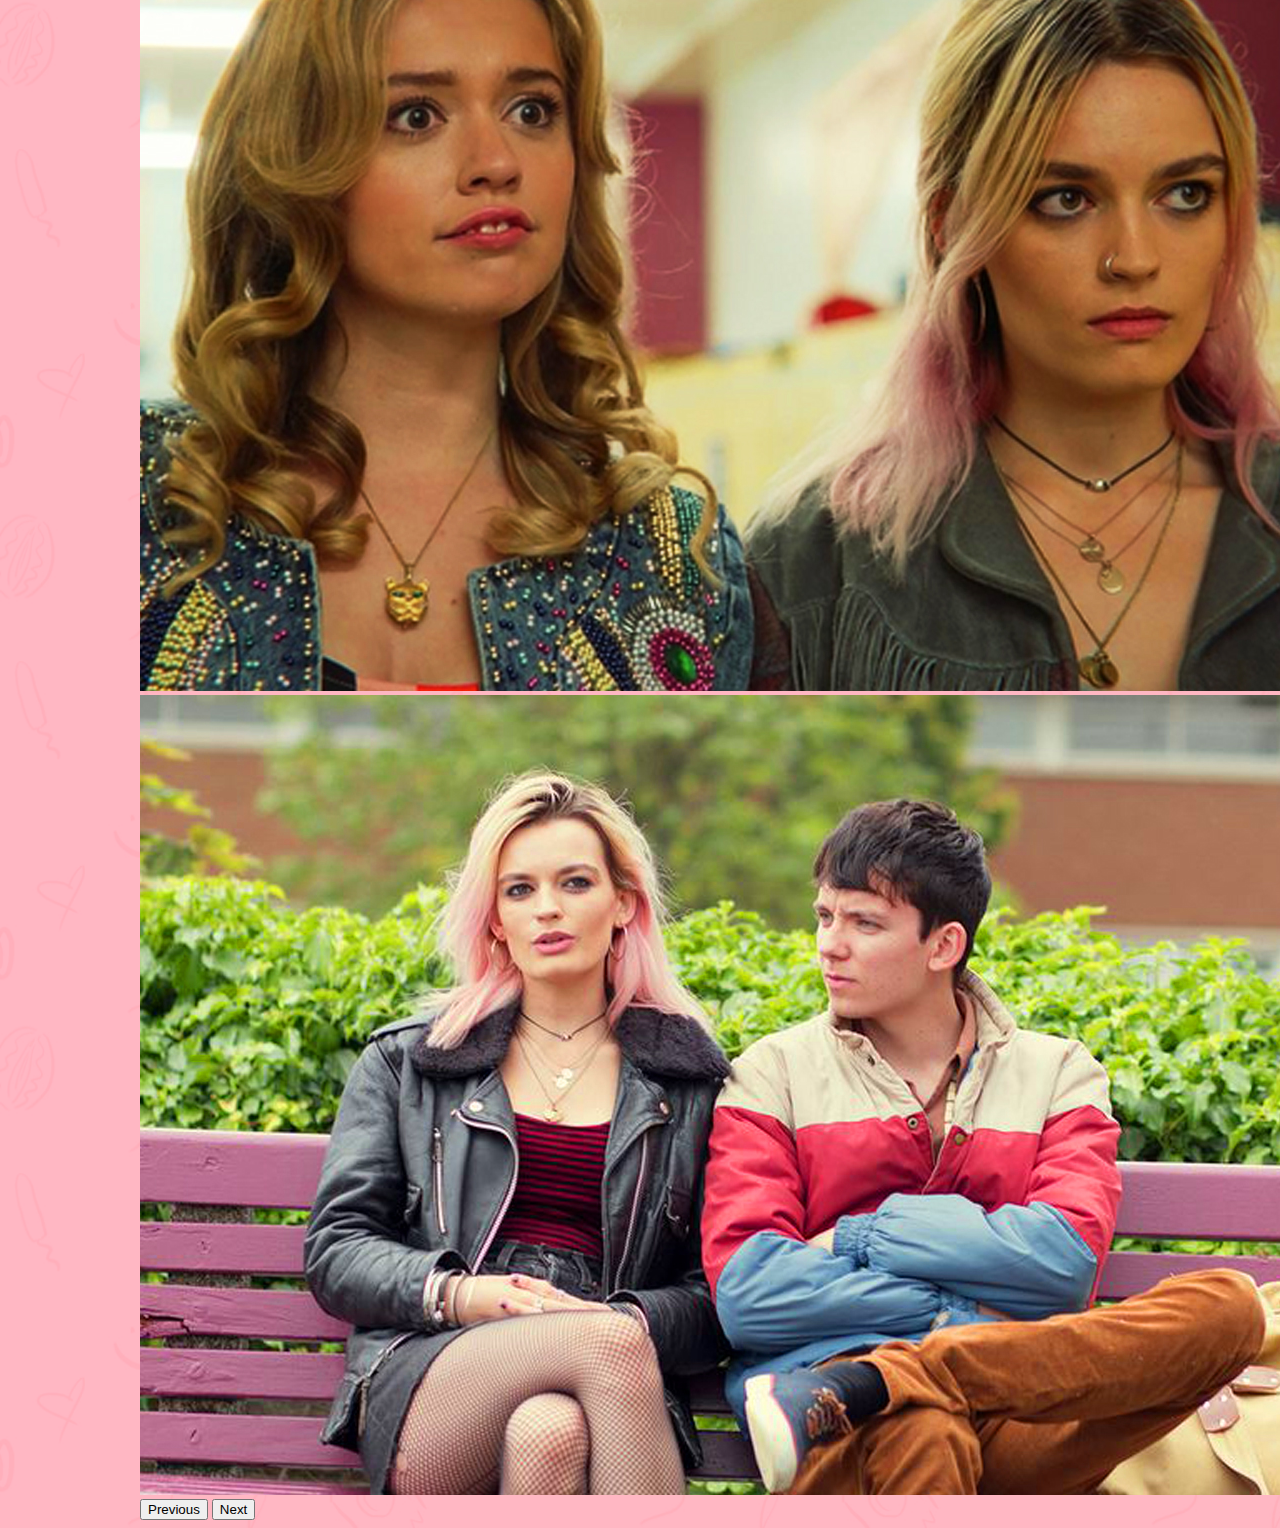
<file: web_sexeducation/ficha_maeve.html>
<!DOCTYPE html>
<html lang="en">

<head>
    <!-- Required meta tags -->
    <meta charset="utf-8">
    <meta name="viewport" content="width=device-width, initial-scale=1">

    <!-- Bootstrap CSS -->

    <link href="https://cdn.jsdelivr.net/npm/bootstrap@5.1.3/dist/css/bootstrap.min.css" rel="stylesheet"
        integrity="sha384-1BmE4kWBq78iYhFldvKuhfTAU6auU8tT94WrHftjDbrCEXSU1oBoqyl2QvZ6jIW3" crossorigin="anonymous">
    <script src="https://cdn.jsdelivr.net/npm/@popperjs/core@2.10.2/dist/umd/popper.min.js"
        integrity="sha384-7+zCNj/IqJ95wo16oMtfsKbZ9ccEh31eOz1HGyDuCQ6wgnyJNSYdrPa03rtR1zdB" crossorigin="anonymous">
    </script>
    <script src="https://cdn.jsdelivr.net/npm/bootstrap@5.1.3/dist/js/bootstrap.min.js"
        integrity="sha384-QJHtvGhmr9XOIpI6YVutG+2QOK9T+ZnN4kzFN1RtK3zEFEIsxhlmWl5/YESvpZ13" crossorigin="anonymous">
    </script>
    <link rel="stylesheet" href="assets/css/estilos.css">
    <title>Ficha Maeve</title>
</head>

<body>

    <nav class="navbar navbar-light bg-light fixed-top">
        <div class="container-fluid">
            <button class="navbar-togler" type="button" data-bs-toggle="offcanvas" data-bs-target="#offcanvasNavbar"
                aria-controls="offcanvasNavbar">
                <span class="navbar-toggler-icon"></span>
            </button>
            <div class="offcanvas offcanvas-start" tabindex="1" id="offcanvasNavbar"
                aria-labelledby="offcanvasNavbarLabel">
                <div class="offcanvas-header">
                    <h5 class="offcanvas-title" id="offcanvasNavbarLabel">Menu</h5>
                    <button type="buton" class="btn-close text-reset" data-bs-dismiss="offcanvas"
                        aria-label="Close"></button>
                </div>
                <div class="offcanvas-body">
                    <ul class="navbar-nav justify-content-start flex-grow-1 pe-3">
                        <li class="nav-item">
                            <a class="nav-link active" aria-current="page" href="trama.html">Trama</a>
                        </li>
                        <li>
                            <a class="nav-link" href="temporadas.html">Temporadas</a>
                        </li>
                        <li>
                            <a class="nav-link" href="personajes.html">Personajes</a>
                        </li>
                    </ul>
                </div>
            </div>
            <a class="navbar-brand" href="index.html">Sex Education <br> Personajes</a>
        </div>
    </nav>
    <div class="container-fluid mt-5">
        <div class="row">
            <div class="col-12 p-3 pt-md-5 pt-5">
                <a href="personajes.html"><img src="assets/img/back_icono.png" class="icono_volver" alt="Volver a la paguina anterior"></a>
            </div>
            <div class="col-12 col-md-6 ">
                <div class="col-12 ">
                    <H3>Maeve Wiley / Emma Mackey</H3>
                </div>
                <div class="row">
                    <div class="col-12 col-md-4">
                        <img src="assets/img/maeve_ficha.jpg" alt="Maeve Wiley" class="personaje_imagen">
                    </div>
                    <div class="col-12 col-md-7">
                        <p>Maeve es una chica un poco marginada y que, debido a su estatus social, a veces tiene 
                        comportamientos rebeldes y radicales. Se hará amiga de Otis y de ella surgirá la idea de 
                        crear el consultorio sexual para los estudiantes del instituto.</p>
                    </div>
                </div>
            </div>
            <div class="col-12 col-md-6 ">
                <div class="row">
                    <div id="carouselExampleControls" class="carousel slide" data-bs-ride="carousel">
                        <div class="carousel-inner">
                            <div class="carousel-item active">
                                <img src="assets/img/slide_p1.jpg" class="d-block w-100"
                                    alt="Maeve mirando soprendida junto a estudientes">
                            </div>
                            <div class="carousel-item">
                                <img src="assets/img/slide_p2.jpg" class="d-block w-100"
                                    alt="Maeve y Aimee sonriedo">
                            </div>
                            <div class="carousel-item">
                                <img src="assets/img/slide_p3.jpg" class="d-block w-100"
                                    alt="Maeve y Otis sentados en una banca">
                            </div>
                        </div>
                        <button class="carousel-control-prev" type="button" data-bs-target="#carouselExampleControls"
                            data-bs-slide="prev">
                            <span class="carousel-control-prev-icon" aria-hidden="true"></span>
                            <span class="visually-hidden">Previous</span>
                        </button>
                        <button class="carousel-control-next" type="button" data-bs-target="#carouselExampleControls"
                            data-bs-slide="next">
                            <span class="carousel-control-next-icon" aria-hidden="true"></span>
                            <span class="visually-hidden">Next</span>
                        </button>
                    </div>
                </div>
            </div>
        </div>
    </div>
</body>

</html>
</file>
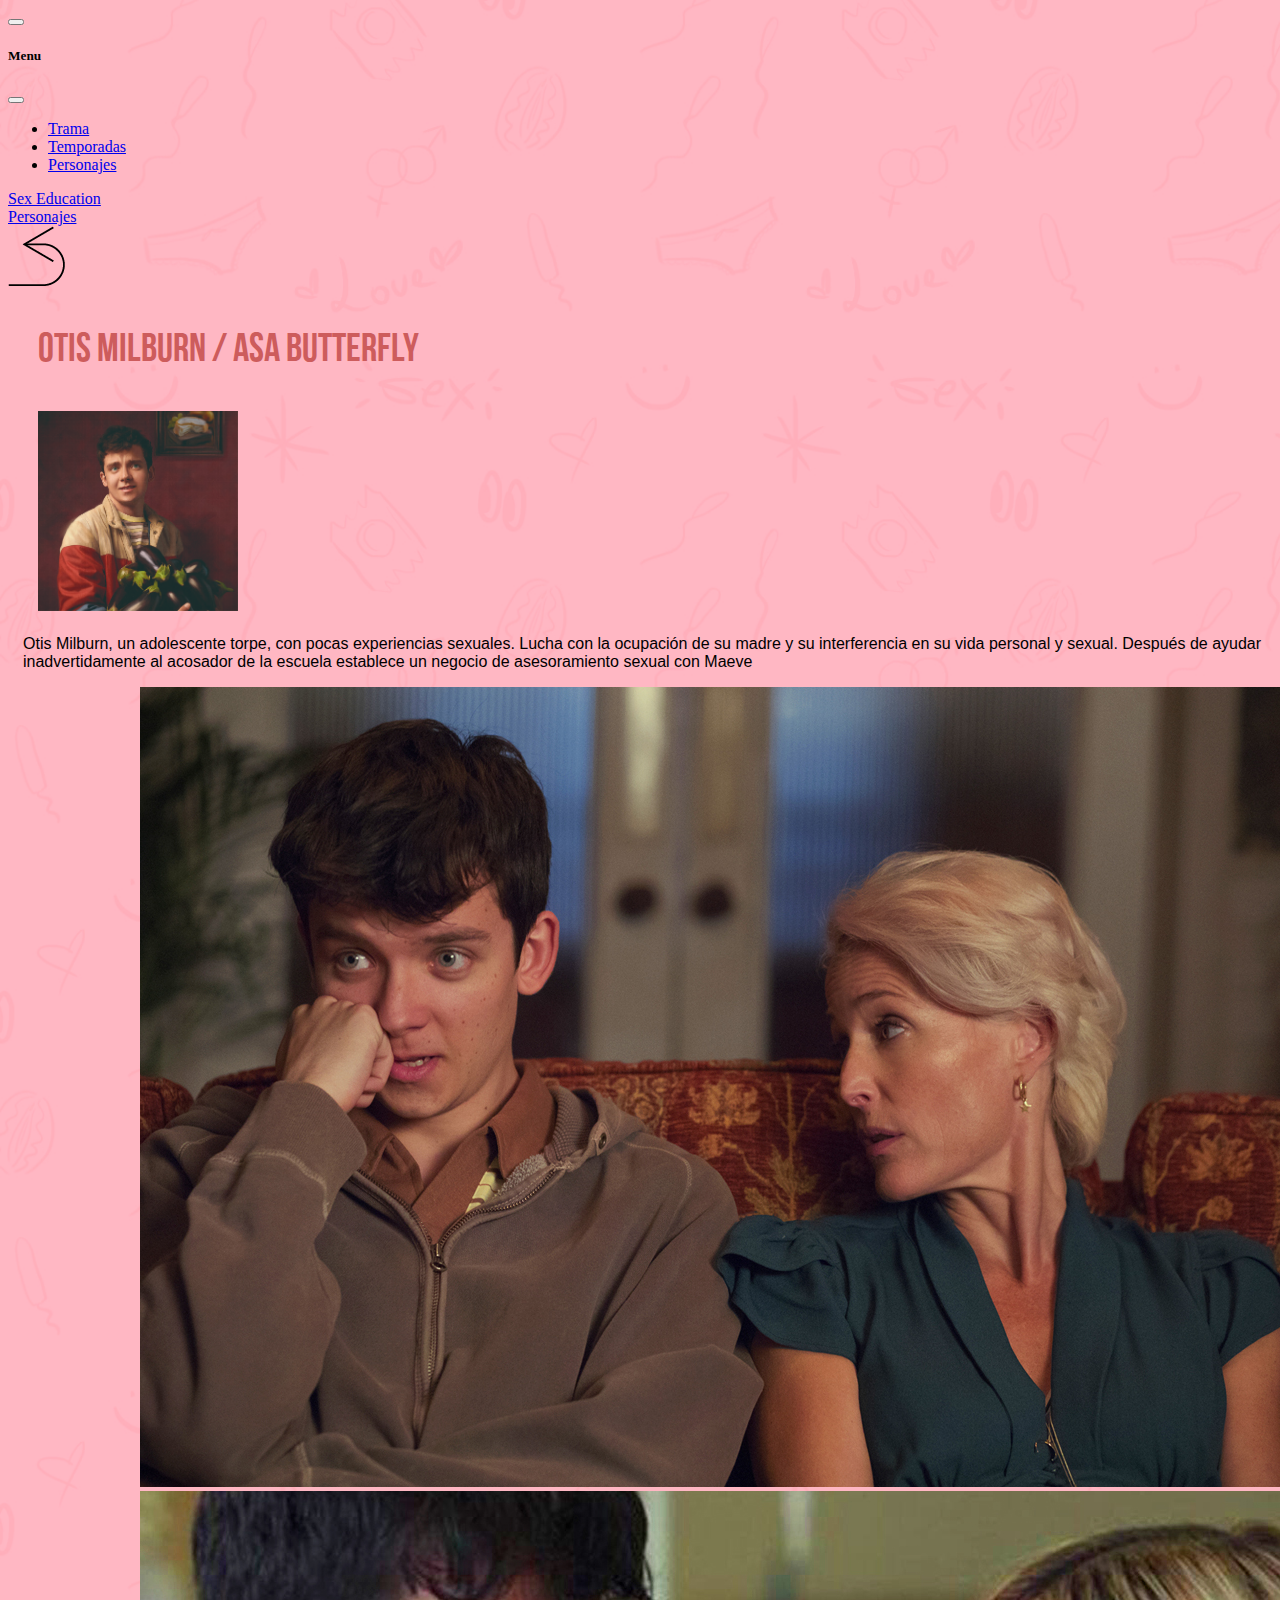
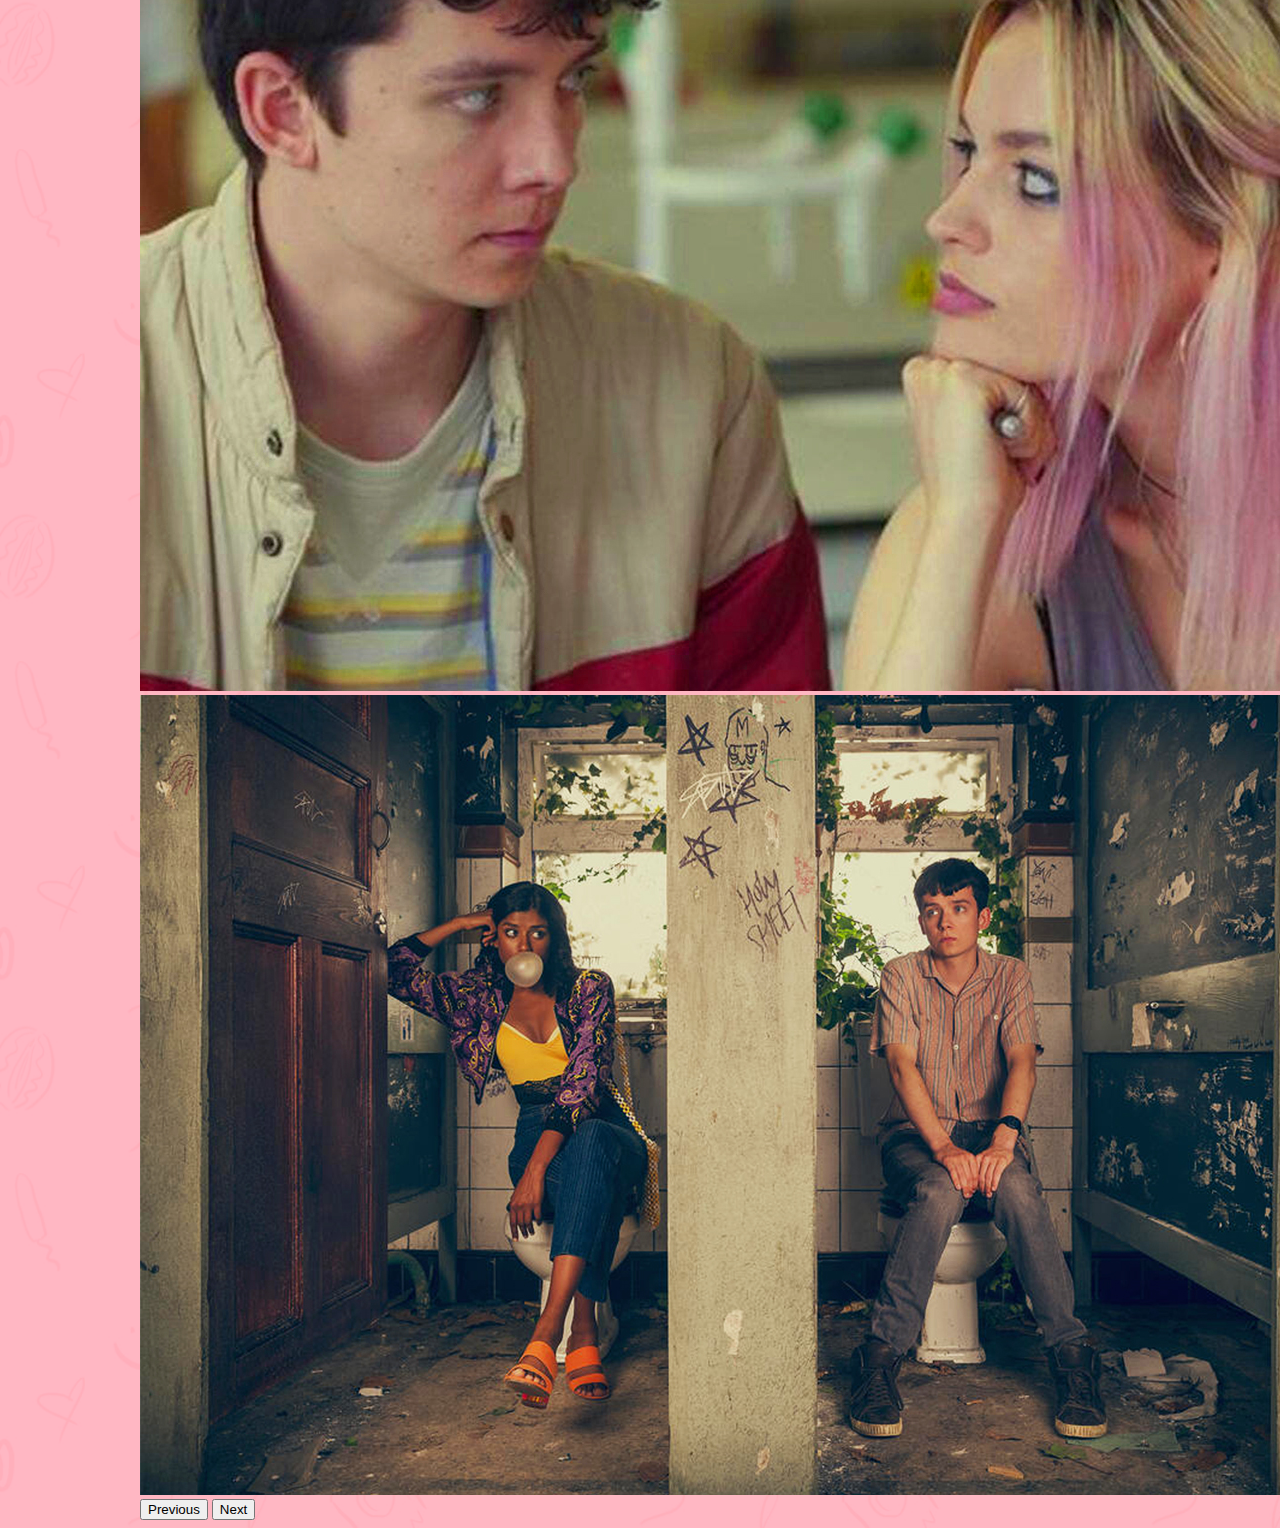
<file: web_sexeducation/ficha_otis.html>
<!DOCTYPE html>
<html lang="en">

<head>
    <!-- Required meta tags -->
    <meta charset="utf-8">
    <meta name="viewport" content="width=device-width, initial-scale=1">

    <!-- Bootstrap CSS -->

    <link href="https://cdn.jsdelivr.net/npm/bootstrap@5.1.3/dist/css/bootstrap.min.css" rel="stylesheet"
        integrity="sha384-1BmE4kWBq78iYhFldvKuhfTAU6auU8tT94WrHftjDbrCEXSU1oBoqyl2QvZ6jIW3" crossorigin="anonymous">
    <script src="https://cdn.jsdelivr.net/npm/@popperjs/core@2.10.2/dist/umd/popper.min.js"
        integrity="sha384-7+zCNj/IqJ95wo16oMtfsKbZ9ccEh31eOz1HGyDuCQ6wgnyJNSYdrPa03rtR1zdB" crossorigin="anonymous">
    </script>
    <script src="https://cdn.jsdelivr.net/npm/bootstrap@5.1.3/dist/js/bootstrap.min.js"
        integrity="sha384-QJHtvGhmr9XOIpI6YVutG+2QOK9T+ZnN4kzFN1RtK3zEFEIsxhlmWl5/YESvpZ13" crossorigin="anonymous">
    </script>
    
    <link rel="stylesheet" href="assets/css/estilos.css">
    <title>Ficha Otis</title>
</head>

<body>

    <nav class="navbar navbar-light bg-light fixed-top">
        <div class="container-fluid">
            <button class="navbar-togler" type="button" data-bs-toggle="offcanvas" data-bs-target="#offcanvasNavbar"
                aria-controls="offcanvasNavbar">
                <span class="navbar-toggler-icon"></span>
            </button>
            <div class="offcanvas offcanvas-start" tabindex="1" id="offcanvasNavbar"
                aria-labelledby="offcanvasNavbarLabel">
                <div class="offcanvas-header">
                    <h5 class="offcanvas-title" id="offcanvasNavbarLabel">Menu</h5>
                    <button type="buton" class="btn-close text-reset" data-bs-dismiss="offcanvas"
                        aria-label="Close"></button>
                </div>
                <div class="offcanvas-body">
                    <ul class="navbar-nav justify-content-start flex-grow-1 pe-3">
                        <li class="nav-item">
                            <a class="nav-link active" aria-current="page" href="trama.html">Trama</a>
                        </li>
                        <li>
                            <a class="nav-link" href="temporadas.html">Temporadas</a>
                        </li>
                        <li>
                            <a class="nav-link" href="personajes.html">Personajes</a>
                        </li>
                    </ul>
                </div>
            </div>
            <a class="navbar-brand" href="index.html">Sex Education <br> Personajes </a>
        </div>
    </nav>
    <div class="container-fluid mt-5">
        <div class="row">
            <div class="col-12 p-3 pt-md-5 pt-5">
                <a href="personajes.html"><img src="assets/img/back_icono.png" class="icono_volver"
                        alt="Volver a la paguina anterior"></a>
            </div>
            <div class="col-12 col-md-6 ">
                <div class="col-12">
                    <h3>Otis Milburn / Asa Butterfly</h3>
                </div>
                <div class="row ficha_personaje">
                    <div class="col-12 col-md-4 ">
                        <img src="assets/img/otis_ficha.jpg" alt="Otis Milburn" class="personaje_imagen">
                    </div>
                    <div class="col-11 col-md-7 ">
                        <p>Otis Milburn, un adolescente torpe, con pocas experiencias sexuales. Lucha con la
                            ocupación de su madre y su interferencia en su vida personal y sexual. Después de ayudar
                            inadvertidamente al acosador de la escuela establece un negocio de asesoramiento sexual
                            con Maeve</p>
                    </div>
                </div>
            </div>
            <div class="col-12 col-md-6 ">
                <div class="row">
                    <div id="carouselExampleControls" class="carousel slide" data-bs-ride="carousel">
                        <div class="carousel-inner">
                            <div class="carousel-item active">
                                <img src="assets/img/slider_01.jpg" class="d-block w-100"
                                    alt="Otis y su madre">
                            </div>
                            <div class="carousel-item">
                                <img src="assets/img/slider_02.jpg" class="d-block w-100"
                                    alt="Otis y Maeves">
                            </div>
                            <div class="carousel-item">
                                <img src="assets/img/slider_03.jpg" class="d-block w-100"
                                    alt="Otis con una chica dando consejos">
                            </div>
                        </div>
                        <button class="carousel-control-prev" type="button" data-bs-target="#carouselExampleControls"
                            data-bs-slide="prev">
                            <span class="carousel-control-prev-icon" aria-hidden="true"></span>
                            <span class="visually-hidden">Previous</span>
                        </button>
                        <button class="carousel-control-next" type="button" data-bs-target="#carouselExampleControls"
                            data-bs-slide="next">
                            <span class="carousel-control-next-icon" aria-hidden="true"></span>
                            <span class="visually-hidden">Next</span>
                        </button>
                    </div>
                </div>
            </div>
        </div>
    </div>
</body>

</html>
</file>
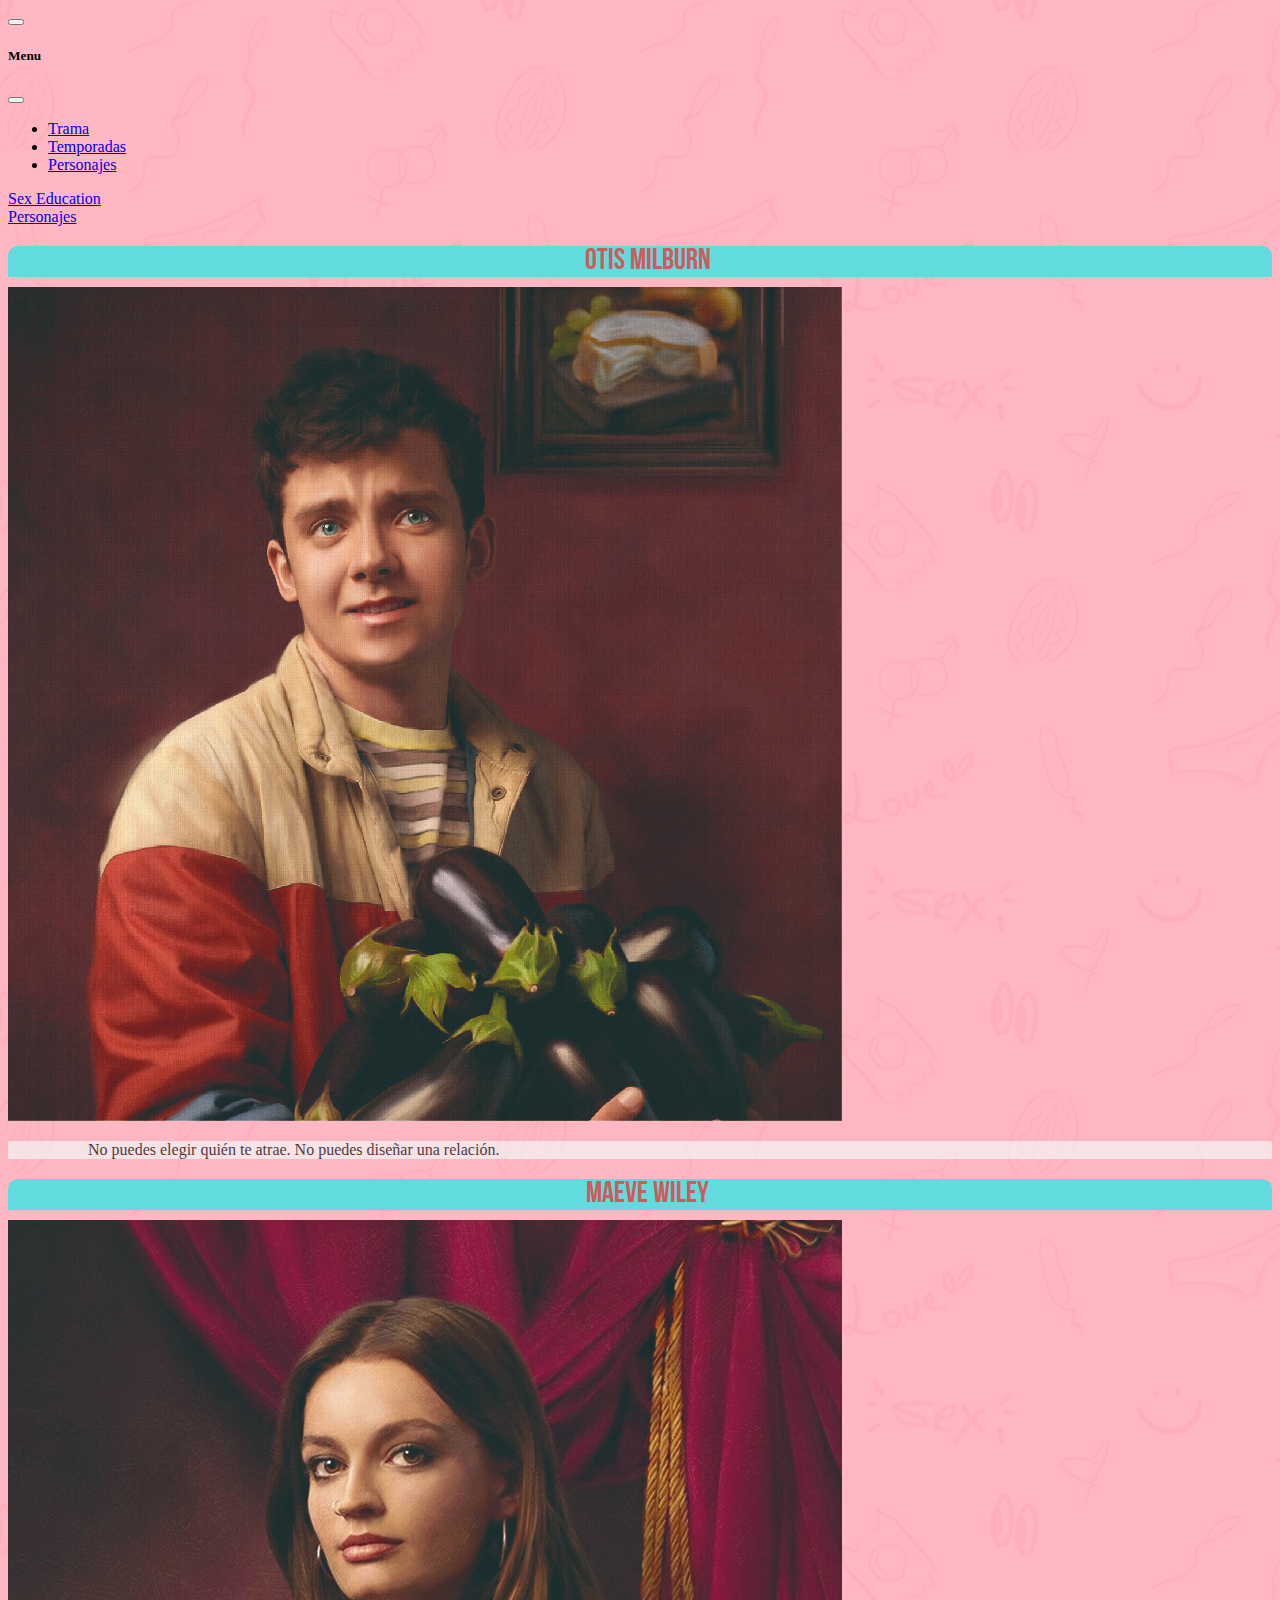
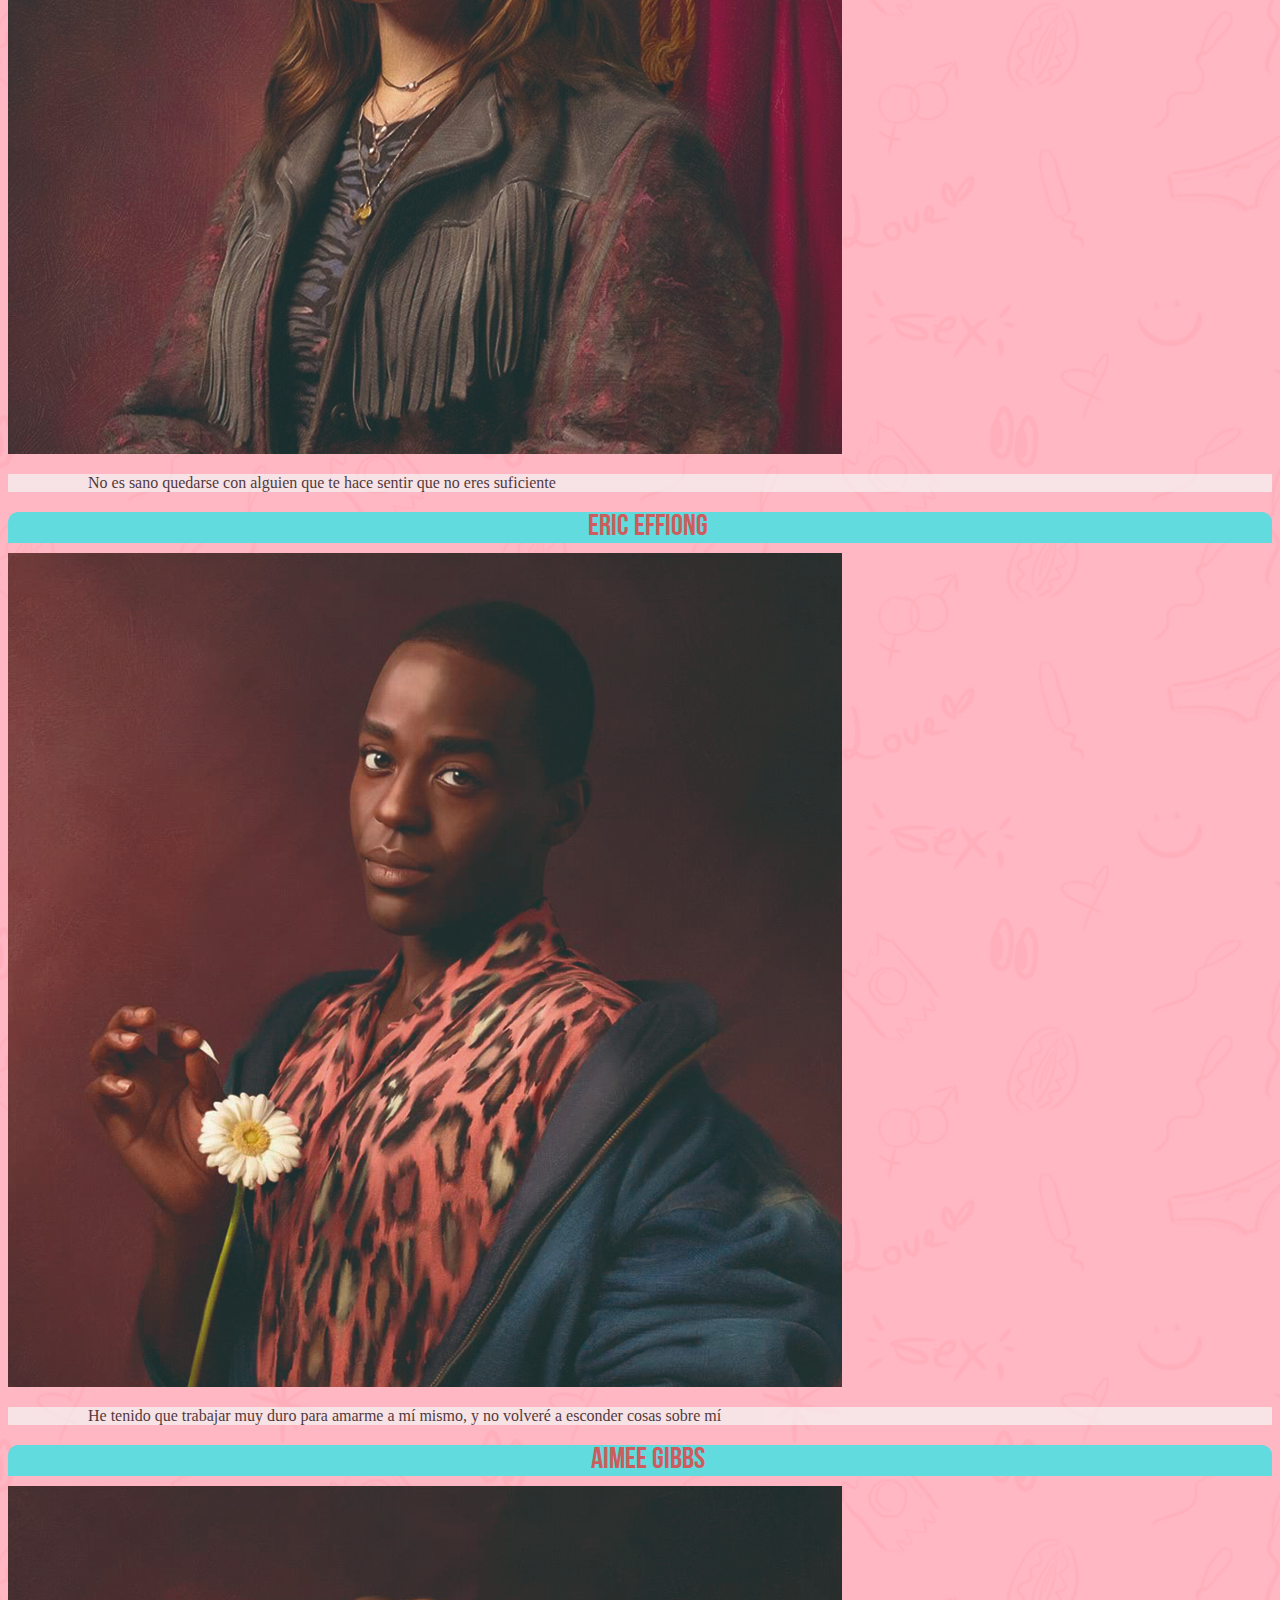
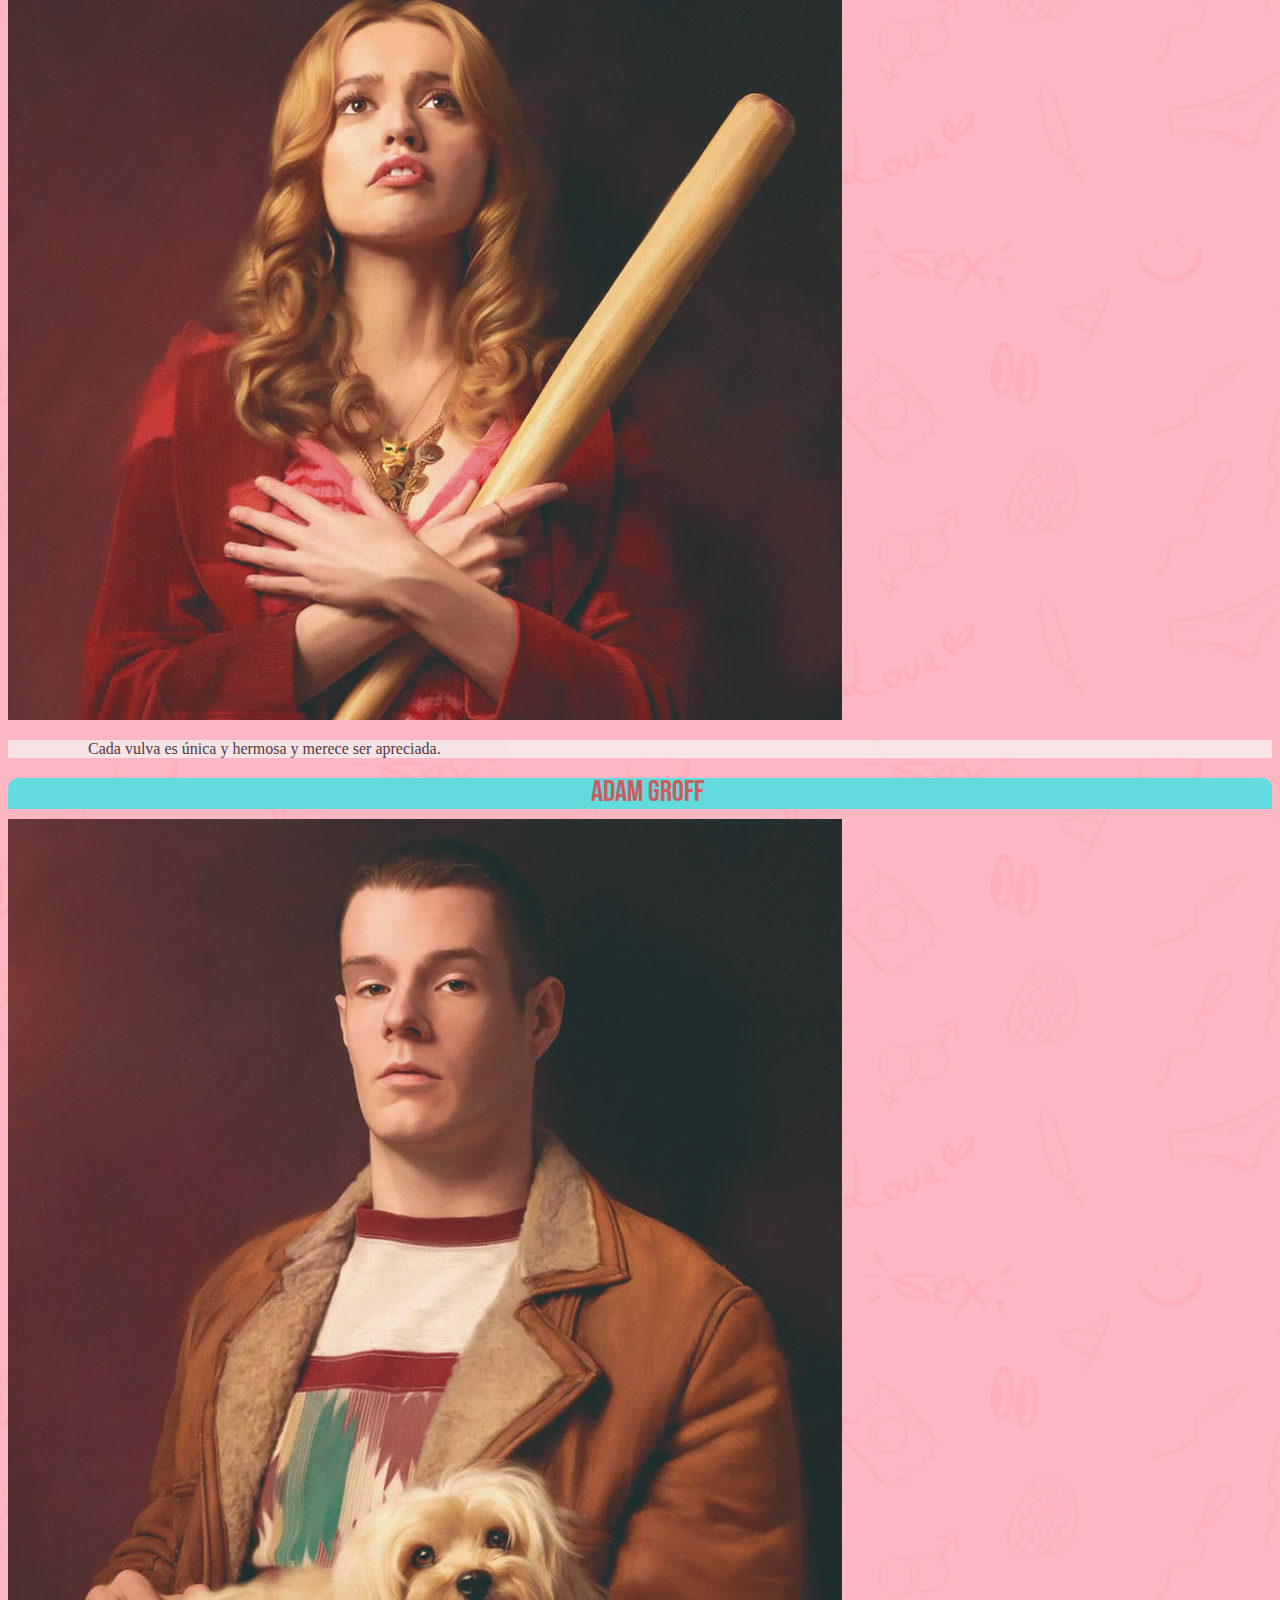
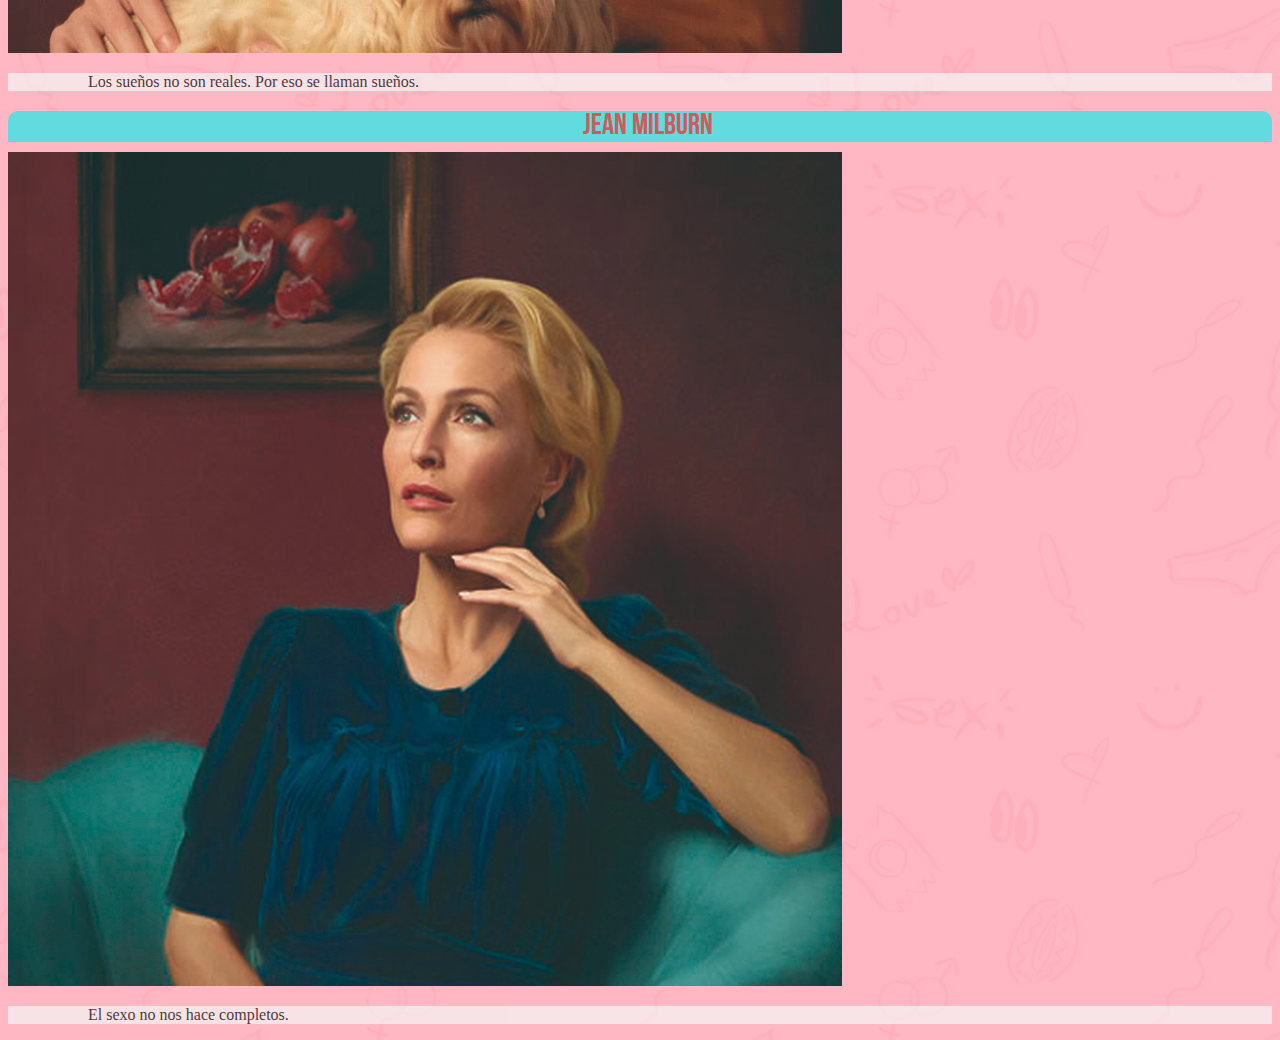
<file: web_sexeducation/personajes.html>
<!DOCTYPE html>
<html lang="en">

<head>
    <!-- Required meta tags -->
    <meta charset="utf-8">
    <meta name="viewport" content="width=device-width, initial-scale=1">

    <!-- Bootstrap CSS -->

    <link href="https://cdn.jsdelivr.net/npm/bootstrap@5.1.3/dist/css/bootstrap.min.css" rel="stylesheet"
        integrity="sha384-1BmE4kWBq78iYhFldvKuhfTAU6auU8tT94WrHftjDbrCEXSU1oBoqyl2QvZ6jIW3" crossorigin="anonymous">
    <script src="https://cdn.jsdelivr.net/npm/@popperjs/core@2.10.2/dist/umd/popper.min.js"
        integrity="sha384-7+zCNj/IqJ95wo16oMtfsKbZ9ccEh31eOz1HGyDuCQ6wgnyJNSYdrPa03rtR1zdB" crossorigin="anonymous">
    </script>
    <script src="https://cdn.jsdelivr.net/npm/bootstrap@5.1.3/dist/js/bootstrap.min.js"
        integrity="sha384-QJHtvGhmr9XOIpI6YVutG+2QOK9T+ZnN4kzFN1RtK3zEFEIsxhlmWl5/YESvpZ13" crossorigin="anonymous">
    </script>
    <link rel="stylesheet" href="assets/css/estilos.css">
    <title>Personajes</title>
</head>

<body>

    <nav class="navbar navbar-light bg-light fixed-top">
        <div class="container-fluid">
            <button class="navbar-togler" type="button" data-bs-toggle="offcanvas" data-bs-target="#offcanvasNavbar"
                aria-controls="offcanvasNavbar">
                <span class="navbar-toggler-icon"></span>
            </button>
            <div class="offcanvas offcanvas-start" tabindex="1" id="offcanvasNavbar"
                aria-labelledby="offcanvasNavbarLabel">
                <div class="offcanvas-header">
                    <h5 class="offcanvas-title" id="offcanvasNavbarLabel">Menu</h5>
                    <button type="buton" class="btn-close text-reset" data-bs-dismiss="offcanvas"
                        aria-label="Close"></button>
                </div>
                <div class="offcanvas-body">
                    <ul class="navbar-nav justify-content-start flex-grow-1 pe-3">
                        <li class="nav-item">
                            <a class="nav-link active" aria-current="page" href="trama.html">Trama</a>
                        </li>
                        <li>
                            <a class="nav-link" href="temporadas.html">Temporadas</a>
                        </li>
                        <li>
                            <a class="nav-link" href="personajes.html">Personajes</a>
                        </li>
                    </ul>
                </div>
            </div>
            <a class="navbar-brand" href="index.html">Sex Education <br> Personajes</a>
        </div>
    </nav>
    <div class="container mt-5">
        <div class="row g-5">
            <div class="col-6 col-md-4 p-3 p-md-5">
                <div class="col-12 ficha mt-5">
                    <p class="nombre">Otis Milburn</p>
                </div>
                <a href="ficha_otis.html"><img src="assets/img/otis_ficha.jpg" class="img-thumbnail"
                        alt="Otis Milburn">
                    <div class="col-12 quote p-2 p-md-4">
                </a>
                <figure class="text-center">
                    <blockquote class="cita_otis">No puedes elegir quién te atrae. No puedes diseñar una relación.
                    </blockquote>
                </figure>
            </div>
        </div>

        <div class="col-6 col-md-4 p-3 p-md-5">
            <div class="col-12 ficha mt-5">
                <p class="nombre">Maeve Wiley</p>
            </div>
            <a href="ficha_maeve.html"><img src="assets/img/maeve_ficha.jpg" class="img-thumbnail"
                    alt="aqui va la imagen de un personaje">
                <div class="col-12 quote p-2 p-md-4">
            </a>
            <figure class="text-center">
                <blockquote class="cita_personaje2">No es sano quedarse con alguien que te hace sentir que no eres
                    suficiente
                </blockquote>
            </figure>
        </div>
    </div>

    <div class="col-6 col-md-4 p-3 p-md-5 pt-md-5">
        <div class="col-12 ficha mt-5">
            <p class="nombre">Eric Effiong</p>
        </div>
        <a href="ficha_erik.html"><img src="assets/img/erik_ficha.jpg" class="img-thumbnail"
                alt="aqui va la imagen de un personaje">
            <div class="col-12 quote p-2 p-md-4 ">
        </a>
        <figure class="text-center">
            <blockquote class="cita_personaje3">He tenido que trabajar muy duro para amarme a mí mismo, y no volveré a
                esconder cosas sobre mí
            </blockquote>
        </figure>
    </div>
    </div>

    <div class="col-6 col-md-4 p-3 p-md-5 pt-md-2">
        <div class="col-12 ficha mt-5">
            <p class="nombre">Aimee Gibbs</p>
        </div>
        <a href="ficha_aimee.html"><img src="assets/img/aimee_ficha.jpg" class="img-thumbnail"
                alt="aqui va la imagen de un personaje">
            <div class="col-12 quote p-2 p-md-4">
        </a>
        <figure class="text-center">
            <blockquote class="cita_personaje4">Cada vulva es única y hermosa y merece ser apreciada.
            </blockquote>
        </figure>
    </div>
    </div>

    <div class="col-6 col-md-4 p-3 p-md-5 pt-md-2">
        <div class="col-12 ficha mt-5">
            <p class="nombre">Adam Groff </p>
        </div>
        <a href="ficha_adam.html"><img src="assets/img/adam_ficha.jpg" class="img-thumbnail"
                alt="aqui va la imagen de un personaje">
            <div class="col-12 quote p-2 p-md-4">
        </a>
        <figure class="text-center">
            <blockquote class="cita_personaje5">Los sueños no son reales. Por eso se llaman sueños.
            </blockquote>
        </figure>
    </div>
    </div>

    <div class="col-6 col-md-4 p-3 p-md-5 pt-md-2">
        <div class="col-12 ficha mt-5">
            <p class="nombre">Jean Milburn</p>
        </div>
        <a href="ficha_jean.html"><img src="assets/img/jean_ficha.jpg" class="img-thumbnail"
                alt="aqui va la imagen de un personaje">
            <div class="col-12 quote p-2 p-md-4">
        </a>
        <figure class="text-center">
            <blockquote class="cita_personaje6">El sexo no nos hace completos.
            </blockquote>
        </figure>
    </div>
    </div>

    </div>
    </div>
</body>

</html>
</file>
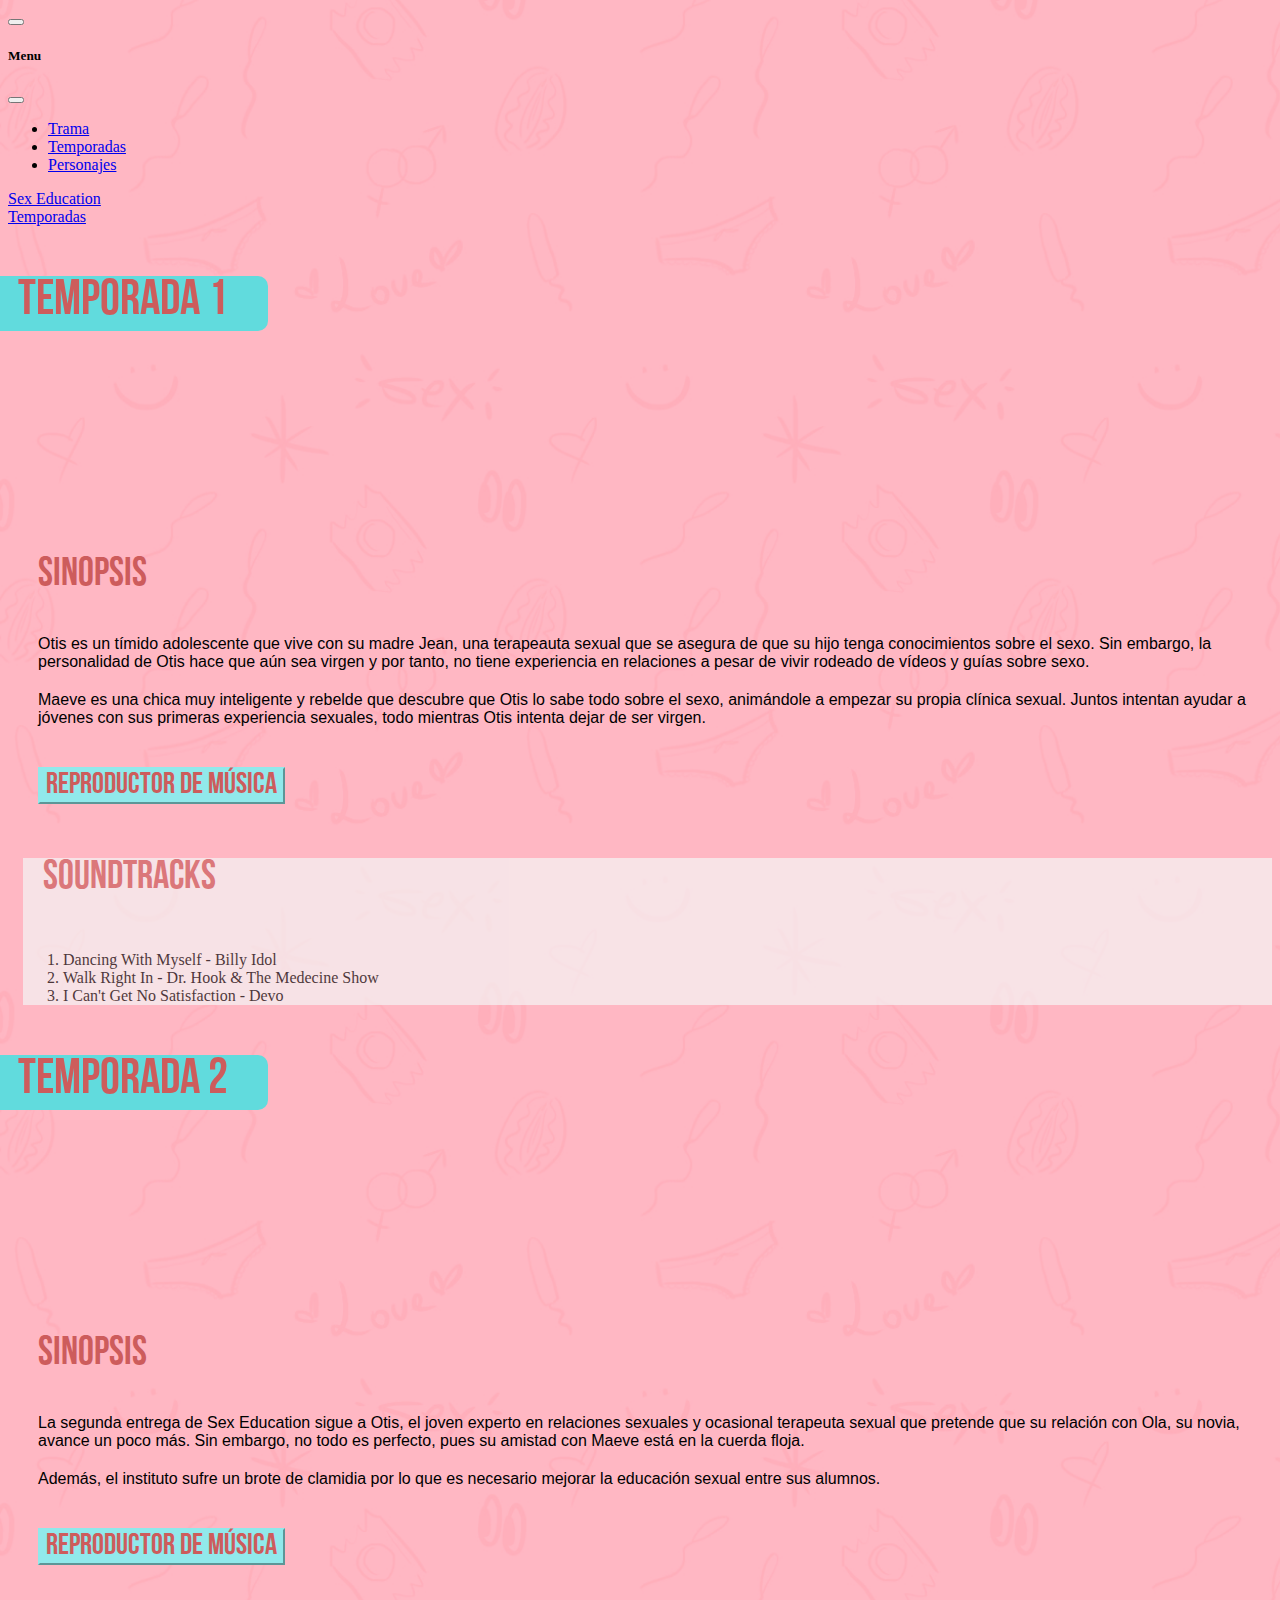
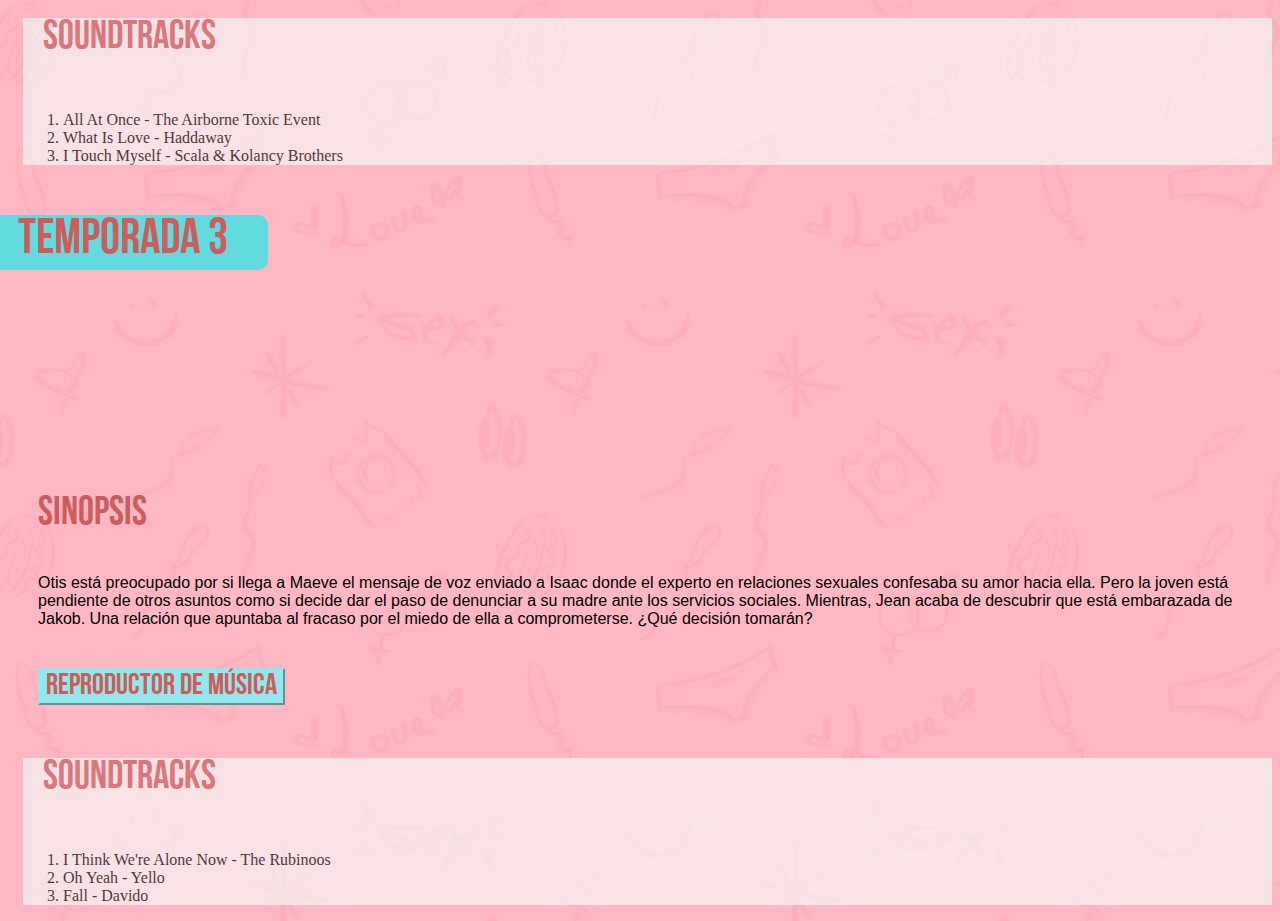
<file: web_sexeducation/temporadas.html>
<!DOCTYPE html>
<html lang="en">

<head>
    <!-- Required meta tags -->
    <meta charset="utf-8">
    <meta name="viewport" content="width=device-width, initial-scale=1">

    <!-- Bootstrap CSS -->

    <link href="https://cdn.jsdelivr.net/npm/bootstrap@5.1.3/dist/css/bootstrap.min.css" rel="stylesheet"
        integrity="sha384-1BmE4kWBq78iYhFldvKuhfTAU6auU8tT94WrHftjDbrCEXSU1oBoqyl2QvZ6jIW3" crossorigin="anonymous">
    <script src="https://cdn.jsdelivr.net/npm/@popperjs/core@2.10.2/dist/umd/popper.min.js"
        integrity="sha384-7+zCNj/IqJ95wo16oMtfsKbZ9ccEh31eOz1HGyDuCQ6wgnyJNSYdrPa03rtR1zdB" crossorigin="anonymous">
    </script>
    <script src="https://cdn.jsdelivr.net/npm/bootstrap@5.1.3/dist/js/bootstrap.min.js"
        integrity="sha384-QJHtvGhmr9XOIpI6YVutG+2QOK9T+ZnN4kzFN1RtK3zEFEIsxhlmWl5/YESvpZ13" crossorigin="anonymous">
    </script>
    <link rel="stylesheet" href="assets/css/estilos.css">
    <title>Temporadas</title>
</head>

<body>
    <nav class="navbar navbar-light bg-light fixed-top">
        <div class="container-fluid">
            <button class="navbar-togler" type="button" data-bs-toggle="offcanvas" data-bs-target="#offcanvasNavbar"
                aria-controls="offcanvasNavbar">
                <span class="navbar-toggler-icon"></span>
            </button>
            <div class="offcanvas offcanvas-start" tabindex="1" id="offcanvasNavbar"
                aria-labelledby="offcanvasNavbarLabel">
                <div class="offcanvas-header">
                    <h5 class="offcanvas-title" id="offcanvasNavbarLabel">Menu</h5>
                    <button type="buton" class="btn-close text-reset" data-bs-dismiss="offcanvas"
                        aria-label="Close"></button>
                </div>
                <div class="offcanvas-body">
                    <ul class="navbar-nav justify-content-start flex-grow-1 pe-3">
                        <li class="nav-item">
                            <a class="nav-link active" aria-current="page" href="trama.html">Trama</a>
                        </li>
                        <li>
                            <a class="nav-link" href="temporadas.html">Temporadas</a>
                        </li>
                        <li>
                            <a class="nav-link" href="personajes.html">Personajes</a>
                        </li>
                    </ul>
                </div>
            </div>
            <a class="navbar-brand" href="index.html">Sex Education <br> Temporadas</a>
        </div>
    </nav>
    <div class="container-fluid mt-5">
        <div class="row">
            <div class="col-12 col-md-12 temporada_titulo">
                <h2>Temporada 1</h2>
            </div>

            <div class="ratio ratio-21x9">
                <iframe src="https://www.youtube.com/embed/Hd2ldTR-WpI" title="YouTube video player" frameborder="0"
                    allow="accelerometer; autoplay; clipboard-write; encrypted-media; 
                gyroscope; picture-in-picture" allowfullscreen></iframe>
            </div>
            <div class="col-12 col-md-6">

                <div class="col-12 sinopsis_temporada">
                    <h3>Sinopsis</h3>
                </div>
                <div class="col-11 col-md-10 resumen_temporada">
                    <p> Otis es un tímido adolescente que vive con su madre Jean, una terapeauta sexual que se
                        asegura de que su hijo tenga conocimientos sobre el sexo. Sin embargo, la personalidad de
                        Otis hace que aún sea virgen y por tanto, no tiene experiencia en relaciones a pesar de
                        vivir rodeado de vídeos y guías sobre sexo.</p>
                    <p> Maeve es una chica muy inteligente y rebelde que descubre que Otis lo sabe todo sobre el sexo,
                        animándole a empezar su propia clínica sexual. Juntos intentan ayudar a jóvenes con sus primeras
                        experiencia sexuales, todo mientras Otis intenta dejar de ser virgen.</p>
                </div>
            </div>

            <div class="col-12 col-md-6 soundtrack_t1">
                <p>
                    <button class="btn btn-info" type="button" data-bs-toggle="collapse"
                        data-bs-target="#collapseExample" aria-expanded="false" aria-controls="collapseExample">
                        Reproductor de música
                    </button>
                </p>
                <div class="collapse" id="collapseExample">
                    <div class="card card-body">
                        <div class="col-12 titulo_soundtrack">
                            <h4>Soundtracks</h4>
                        </div>
                        <div class="col-12 soundtrack_listado p-1 p-md-2">
                            <ol>
                                <li>Dancing With Myself - Billy Idol</li>
                                <li>Walk Right In - Dr. Hook & The Medecine Show</li>
                                <li>I Can't Get No Satisfaction - Devo</li>
                            </ol>
                        </div>
                    </div>
                </div>
            </div>

        </div>
    </div>

    <!-- TEMPORADA 2 -->
    <div class="row">
        <div class="col-12 col-md-12 temporada_titulo">
            <h2>Temporada 2</h2>
        </div>

        <div class="ratio ratio-21x9">
            <iframe src="https://www.youtube.com/embed/mmksLpityps" title="YouTube video player" frameborder="0" allow="accelerometer; autoplay; clipboard-write; encrypted-media; 
                gyroscope; picture-in-picture" allowfullscreen></iframe>
        </div>
        <div class="col-12 col-md-6 ">
            <div class="col-12 sinopsis_temporada">
                <h3>Sinopsis</h3>
            </div>
            <div class="col-11 resumen_temporada">
                <p>La segunda entrega de Sex Education sigue a Otis, el joven experto en relaciones sexuales y
                    ocasional terapeuta sexual que pretende que su relación con Ola, su novia, avance un poco más.
                    Sin embargo, no todo es perfecto, pues su amistad con Maeve está en la cuerda floja.</p>
                <p>Además, el instituto sufre un brote de clamidia por lo que es necesario mejorar la educación
                    sexual entre sus alumnos.</p>
            </div>
        </div>
        <div class="col-12 col-md-6 soundtrack_t1">
            <p>
                <button class="btn btn-info" type="button" data-bs-toggle="collapse"
                    data-bs-target="#collapseExample" aria-expanded="false" aria-controls="collapseExample">
                    Reproductor de música
                </button>
            </p>
            <div class="collapse" id="collapseExample">
                <div class="card card-body">
                    <div class="col-12 titulo_soundtrack">
                        <h4>Soundtracks</h4>
                    </div>
                    <div class="col-12 soundtrack_listado p-1 p-md-2">
                        <ol>
                            <li>All At Once - The Airborne Toxic Event</li>
                            <li>What Is Love - Haddaway</li>
                            <li>I Touch Myself - Scala & Kolancy Brothers</li>
                        </ol>
                    </div>
                </div>
            </div>
        </div>
    </div>
    <!-- TEMPORADA 3 -->
    <div class="row">
        <div class="col-12 col-md-12 temporada_titulo">
            <h2>Temporada 3</h2>
        </div>

        <div class="ratio ratio-21x9">
            <iframe src="https://www.youtube.com/embed/IGqEi5FjpCI" title="YouTube video player" frameborder="0" allow="accelerometer; autoplay; 
                clipboard-write; encrypted-media; gyroscope; 
                picture-in-picture" allowfullscreen></iframe>
        </div>
        <div class="col-12 col-md-6">
            <div class="col-12 sinopsis_temporada">
                <h3>Sinopsis</h3>
            </div>
            <div class="col-11 resumen_temporada">
                <p>Otis está preocupado por si llega a Maeve el mensaje de voz enviado a Isaac donde el experto
                    en relaciones sexuales confesaba su amor hacia ella. Pero la joven está pendiente de otros
                    asuntos
                    como si decide dar el paso de denunciar a su madre ante los servicios sociales.
                    Mientras, Jean acaba de descubrir que está embarazada de Jakob. Una relación que apuntaba al
                    fracaso por el miedo de ella a comprometerse. ¿Qué decisión tomarán?</p>
            </div>
        </div>
        <div class="col-12 col-md-6 soundtrack_t1">
            <p>
                <button class="btn btn-info" type="button" data-bs-toggle="collapse"
                    data-bs-target="#collapseExample" aria-expanded="false" aria-controls="collapseExample">
                    Reproductor de música
                </button>
            </p>
            <div class="collapse" id="collapseExample">
                <div class="card card-body">
                    <div class="col-12 titulo_soundtrack">
                        <h4>Soundtracks</h4>
                    </div>
                    <div class="col-12 soundtrack_listado p-1 p-md-2">
                        <ol>
                            <li>I Think We're Alone Now - The Rubinoos</li>
                            <li>Oh Yeah - Yello</li>
                            <li>Fall - Davido</li>
                        </ol>
                    </div>
                </div>
            </div>
        </div>
    </div>
</body>

</html>
</file>
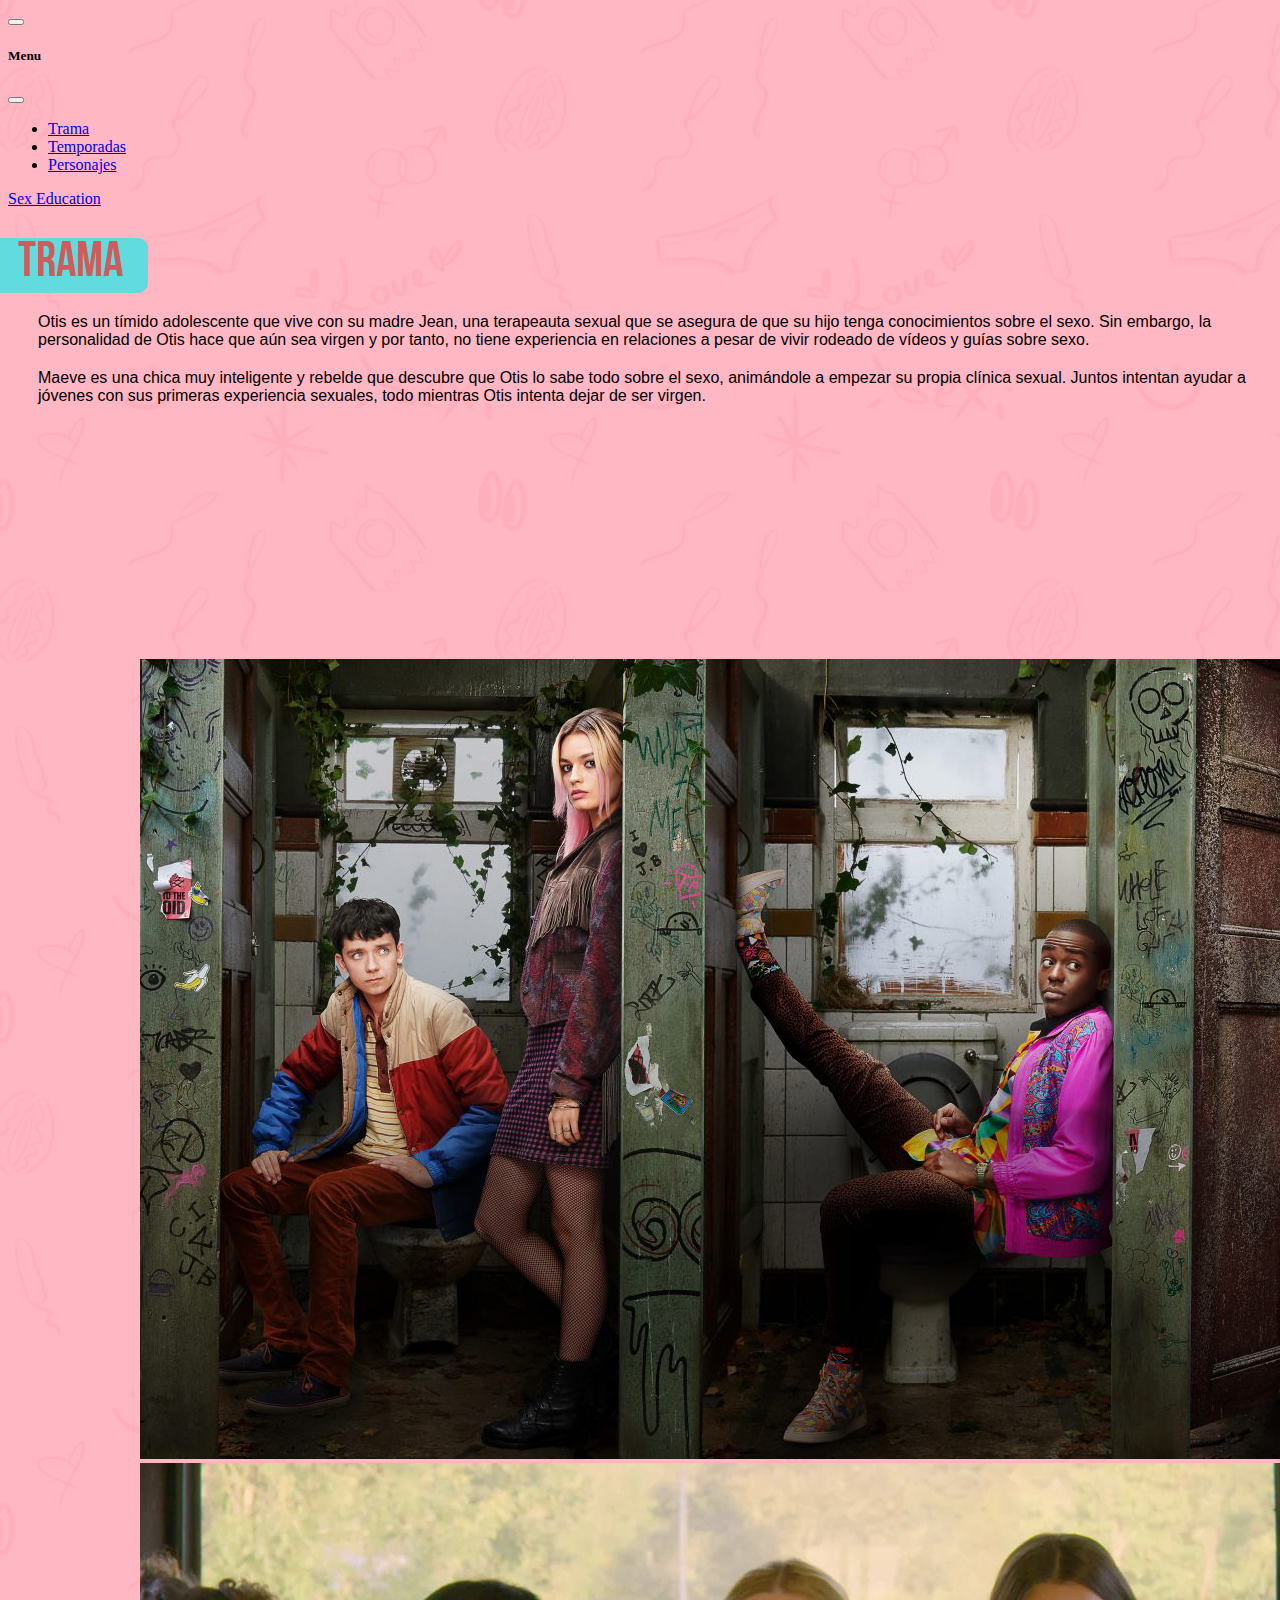
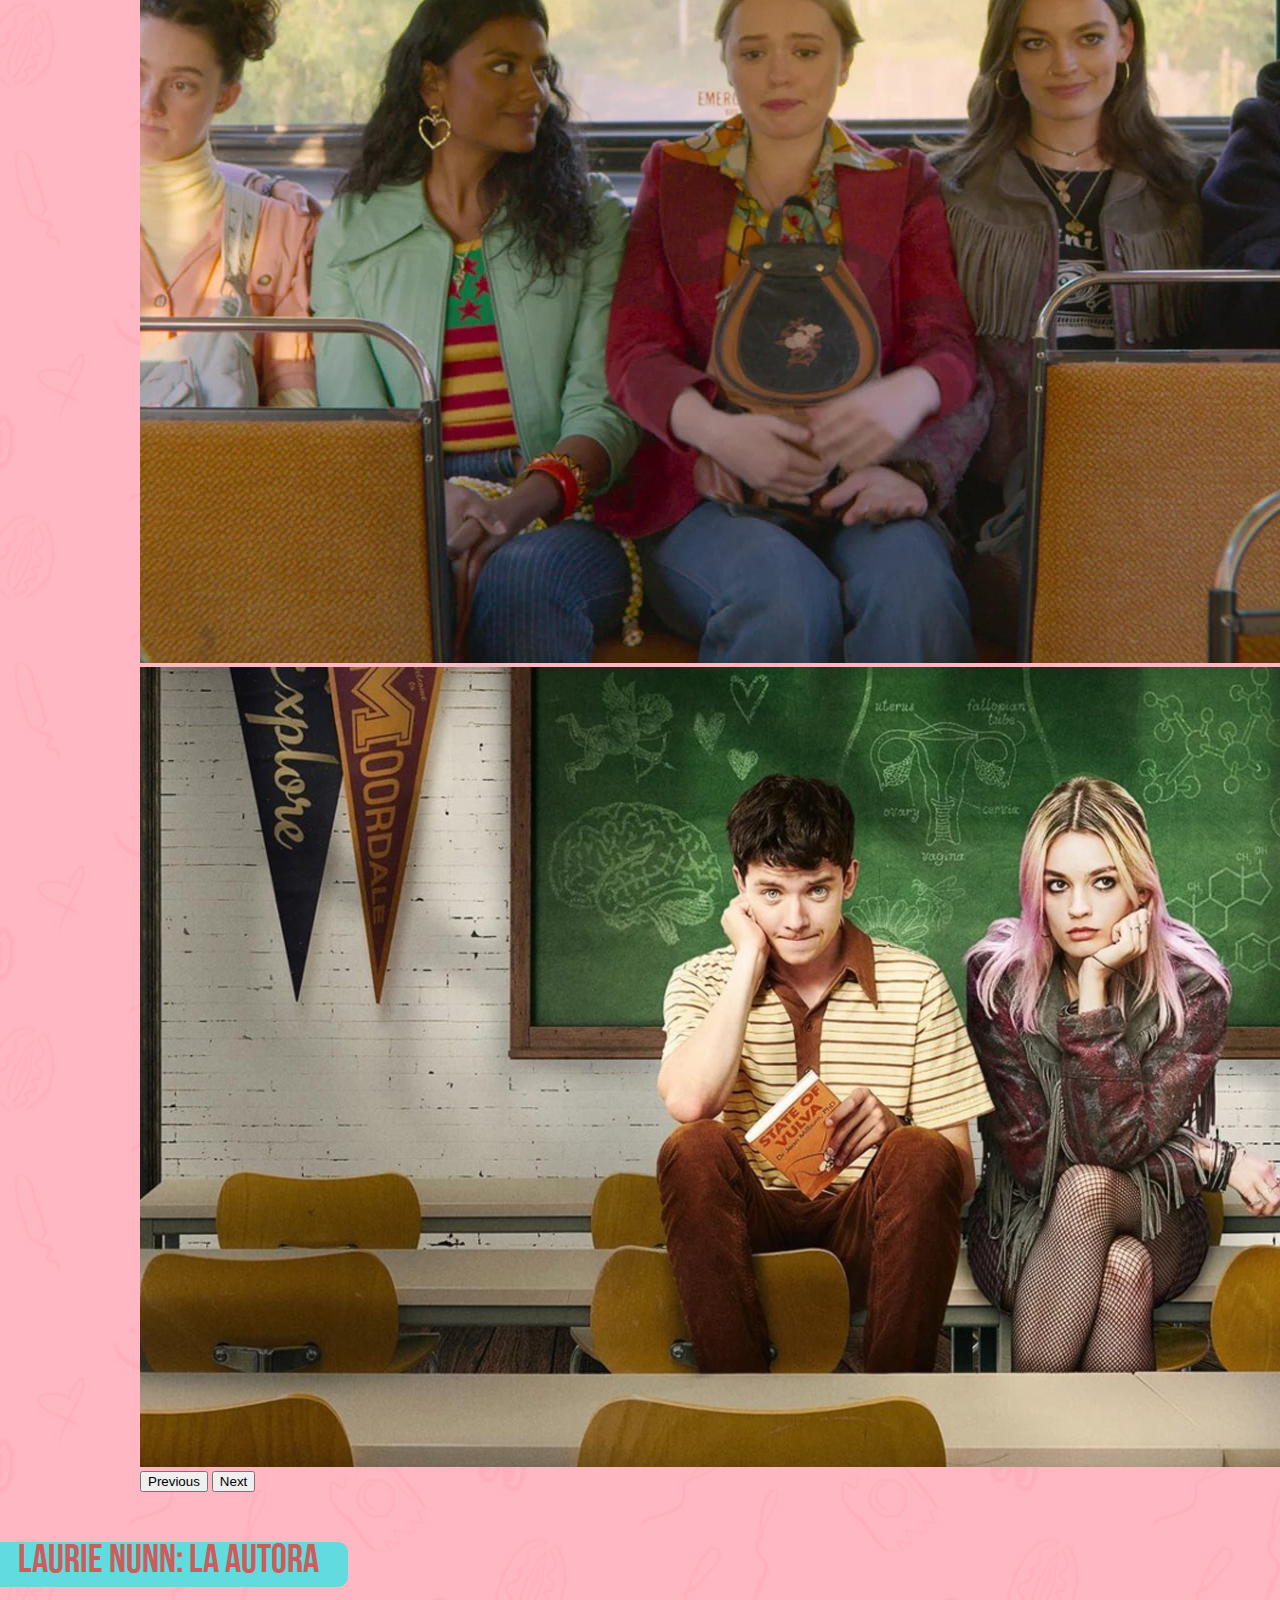
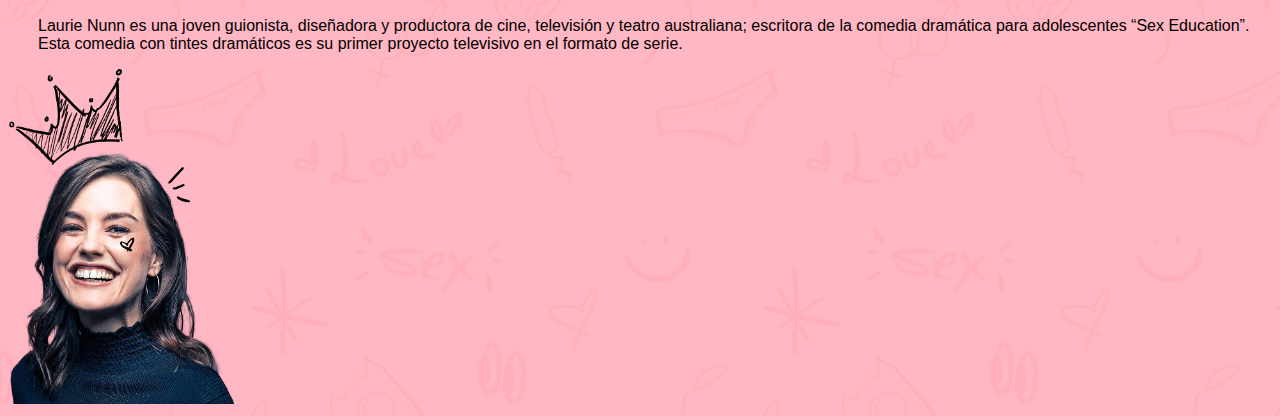
<file: web_sexeducation/trama.html>
<!DOCTYPE html>
<html lang="en">

<head>
    <!-- Required meta tags -->
    <meta charset="utf-8">
    <meta name="viewport" content="width=device-width, initial-scale=1">

    <!-- Bootstrap CSS -->

    <link href="https://cdn.jsdelivr.net/npm/bootstrap@5.1.3/dist/css/bootstrap.min.css" rel="stylesheet"
        integrity="sha384-1BmE4kWBq78iYhFldvKuhfTAU6auU8tT94WrHftjDbrCEXSU1oBoqyl2QvZ6jIW3" crossorigin="anonymous">
    <script src="https://cdn.jsdelivr.net/npm/@popperjs/core@2.10.2/dist/umd/popper.min.js"
        integrity="sha384-7+zCNj/IqJ95wo16oMtfsKbZ9ccEh31eOz1HGyDuCQ6wgnyJNSYdrPa03rtR1zdB" crossorigin="anonymous">
    </script>
    <script src="https://cdn.jsdelivr.net/npm/bootstrap@5.1.3/dist/js/bootstrap.min.js"
        integrity="sha384-QJHtvGhmr9XOIpI6YVutG+2QOK9T+ZnN4kzFN1RtK3zEFEIsxhlmWl5/YESvpZ13" crossorigin="anonymous">
    </script>
    <link rel="stylesheet" href="assets/css/estilos.css">
    <title>Trama</title>
</head>

<body class="fondo_trama">

    <nav class="navbar navbar-light bg-light fixed-top">
        <div class="container-fluid">
            <button class="navbar-togler" type="button" data-bs-toggle="offcanvas" data-bs-target="#offcanvasNavbar"
                aria-controls="offcanvasNavbar">
                <span class="navbar-toggler-icon"></span>
            </button>
            <div class="offcanvas offcanvas-start" tabindex="1" id="offcanvasNavbar"
                aria-labelledby="offcanvasNavbarLabel">
                <div class="offcanvas-header">
                    <h5 class="offcanvas-title" id="offcanvasNavbarLabel">Menu</h5>
                    <button type="buton" class="btn-close text-reset" data-bs-dismiss="offcanvas"
                        aria-label="Close"></button>
                </div>
                <div class="offcanvas-body">
                    <ul class="navbar-nav justify-content-start flex-grow-1 pe-3">
                        <li class="nav-item">
                            <a class="nav-link active" aria-current="page" href="trama.html">Trama</a>
                        </li>
                        <li>
                            <a class="nav-link" href="temporadas.html">Temporadas</a>
                        </li>
                        <li>
                            <a class="nav-link" href="personajes.html">Personajes</a>
                        </li>
                    </ul>
                </div>
            </div>
            <a class="navbar-brand" href="index.html">Sex Education</a>
        </div>
    </nav>

    <div class="container-fluid mt-5">
        <div class="row">
            <div class="col-12 col-md-5 trama">
                <div class="col-12 trama_titulo ">
                    <h2>Trama</h2>
                </div>
                <div class="col-11 col-md-10 trama_texto ">
                    <p> Otis es un tímido adolescente que vive con su madre Jean, una terapeauta sexual que se
                        asegura de que su hijo tenga conocimientos sobre el sexo. Sin embargo, la personalidad de
                        Otis hace que aún sea virgen y por tanto, no tiene experiencia en relaciones a pesar de
                        vivir rodeado de vídeos y guías sobre sexo.</p>
                    <p> Maeve es una chica muy inteligente y rebelde que descubre que Otis lo sabe todo sobre el sexo,
                        animándole a empezar su propia clínica sexual. Juntos intentan ayudar a jóvenes con sus primeras
                        experiencia sexuales, todo mientras Otis intenta dejar de ser virgen.</p>
                </div>
            </div>
            <div class="col-12 col-md-7 video_trailer">
                <div class="ratio ratio-21x9">
                    <iframe src="https://www.youtube.com/embed/Hd2ldTR-WpI" title="YouTube video player" frameborder="0"
                        allow="accelerometer; autoplay; clipboard-write; encrypted-media; 
                gyroscope; picture-in-picture" allowfullscreen></iframe>
                </div>
            </div>
        </div>

        <div class="row">
            <div id="carouselExampleControls" class="carousel slide" data-bs-ride="carousel">
                <div class="carousel-inner">
                    <div class="carousel-item active">
                        <img src="assets/img/trama_s1.jpg" class="d-block w-100"
                            alt="Mave, Otis y Adam en los baños abandonados de la escuela">
                    </div>
                    <div class="carousel-item">
                        <img src="assets/img/trama_s2.jpg" class="d-block w-100"
                            alt="Otis y maves sentadps juntos">
                    </div>
                    <div class="carousel-item">
                        <img src="assets/img/trama_s3.jpg" class="d-block w-100"
                            alt="Todas las chicas sentadas en el bus">
                    </div>
                </div>
                <button class="carousel-control-prev" type="button" data-bs-target="#carouselExampleControls"
                    data-bs-slide="prev">
                    <span class="carousel-control-prev-icon" aria-hidden="true"></span>
                    <span class="visually-hidden">Previous</span>
                </button>
                <button class="carousel-control-next" type="button" data-bs-target="#carouselExampleControls"
                    data-bs-slide="next">
                    <span class="carousel-control-next-icon" aria-hidden="true"></span>
                    <span class="visually-hidden">Next</span>
                </button>
            </div>
        </div>


        <div class="row">
            <div class="col-12 autora_titulo">
                <h3>Laurie Nunn: La autora</h3>
            </div>

            <div class="col-12 ">
                <div class="col-11 col-md-8 autora_texto ">
                    <p>
                        Laurie Nunn es una joven guionista, diseñadora y productora de cine, televisión y teatro
                        australiana; escritora de la comedia dramática para adolescentes “Sex Education”.
                        Esta comedia con tintes dramáticos es su primer proyecto televisivo en el formato de serie.
                    </p>
                </div>
                <div class="col-12 col-md-4">
                    <img src="assets/img/laurie_nunn.png" class="autora_imagen"
                        alt="Laurie Nunn posando">
                </div>
            </div>

        </div>
    </div>
</body>

</html>
</file>
<file: web_sexeducation/assets/css/estilos.css>
@font-face {
    font-family: 'Bebas Neue';
    src: url(../fonts/BebasNeue\ Regular.otf);
    font-style: normal;
    font-weight: normal;
}

@font-face {
    font-family: 'Bebas Neue';
    src: url(../fonts/BebasNeue\ Bold.otf);
    font-style: normal;
    font-weight: bold;
}

@font-face {
    font-family: 'Bebas Neue';
    src: url(../fonts/BebasNeue\ Book.otf);
    font-style: normal;
    font-weight: 200;
}

@font-face {
    font-family: 'Bebas Neue';
    src: url(../fonts/BebasNeue\ Light.otf);
    font-style: normal;
    font-weight: lighter;
}

@font-face {
    font-family: 'Bebas Neue';
    src: url(../fonts/BebasNeue\ Thin.otf);
    font-style: normal;
    font-weight: 100;
}


body {

    background-image: url(../img/pattern.jpg);
    background-repeat: repeat;
    background-size: 40%;
}

h1 {
    font-family: 'Bebas Neue';
    font-weight: bold;
    font-size: 60px;
    color: indianred;
    padding-top: 30px;
    padding-bottom: 30px;
    text-align: center;
}

h2 {
    font-family: Bebas Neue;
    font-weight: bold;
    font-size: 50px;
    color: indianred;
    margin-left: 30px;
    ;
}

h3 {
    font-family: Bebas Neue;
    font-weight: bold;
    font-size: 40px;
    color: indianred;
    margin-left: 30px;
    ;
}

p {
    font-family: Verdana, sans-serif;
    color: black;
    margin-left: 15px;
    margin-top: 20px;
}




/* HOME */

.img-fluid {
    margin: auto;
    margin-top: -20px;
    width: 50%;
    min-width: 320px;
    height: auto;
}


.sinopsis_titulo {
    background-color: rgb(97, 219, 221);
    width: 230px;
    height: 35px;
    margin: -20px;
    margin-top: -5px;
    border-radius: 10px;
    padding-left: 55px;
}

.sinopsis{
    font-family: 'Bebas Neue';
    font-weight: bold;
    font-size: 30px;
    color: indianred;
    margin-left: 30px;
}

.sinopsis_contenido{
    margin-top: 20px;
    margin-left: 12px;
}


/* TRAMA */

.trama {
    margin-top: 50px;
}

.trama_titulo {
    background-color: rgb(97, 219, 221);
    width: 160px;
    height: 55px;
    margin: -20px;
    border-radius: 10px;
}

.trama_texto {
    margin-top: 40px;
    margin-left: 15px;
}

.video_trailer {
    margin-top: 50px;
    margin-bottom: 50px;
}

.carousel {
    width: 1000px;
    min-width: 300px;
    margin: auto;
}

.autora_titulo {
    margin-top: 50px;
    margin-left: -20px;
    margin-bottom: 30px;
    background-color: rgb(97, 219, 221);
    width: 360px;
    height: 45px;
    border-radius: 10px;
}

.autora_imagen {
    width: 300px;
    max-width: 250px;
    margin-left: -10px;
}

.autora_texto {
    margin-left: 15px;
}





/* TEMPORADAS */


.temporada_titulo {

    margin-top: 50px;
    margin-left: -20px;
    margin-bottom: 30px;
    background-color: rgb(97, 219, 221);
    width: 280px;
    height: 55px;
    border-radius: 10px;

}


.sinopsis_temporada {
    margin-top: 20px;
}

.resumen_temporada {
    margin-left: 15px;
}

.btn-info {
    margin-top: 20px;
    margin-left: 15px;
    background-color: rgb(145, 233, 235);
    border-color: rgb(145, 233, 235);
    color: indianred;
    font-weight: bold;
    font-family: 'Bebas Neue';
    font-size: 30px;
}

.card {
    background-color: whitesmoke;
    opacity: 70%;
    margin-left: 15px;
}

.titulo_soundtrack {
    margin-left: 20px;
    font-family: 'Bebas Neue';
    font-weight: bold;
    font-size: 40px;
    color: indianred;

}





/* PERSONAJES */


.ficha {
    background-color: rgb(97, 219, 221);
    margin-bottom: -20px;
    border-radius: 10px 10px 0 0;
}

.nombre {
    font-weight: bold;
    font-family: 'Bebas Neue';
    font-size: 30px;
    color: indianred;
    text-align: center;
}

.quote {
    background-color: whitesmoke;
    opacity: 70%;

}



/* FICHAS DE PERSONAJES */


.volver {
    width: 1px;
}

.nombre_otis {
    margin: auto;
}

.ficha_otis {
    margin-top: 50px;
}

.personaje_imagen {
    width: auto;
    max-width: 200px;
    margin-left: 30px;

}




/* GALERIA */

.imagen_galeria {
    background-color: burlywood;
    height: 50%;
    width: auto;
}

.galeria_titulo {
    background-color: cadetblue;
}

.imagen_videos {
    height: 50%;
    height: auto;
}

.imagen_freebies {
    height: 50%;
    height: auto;
}
</file>
